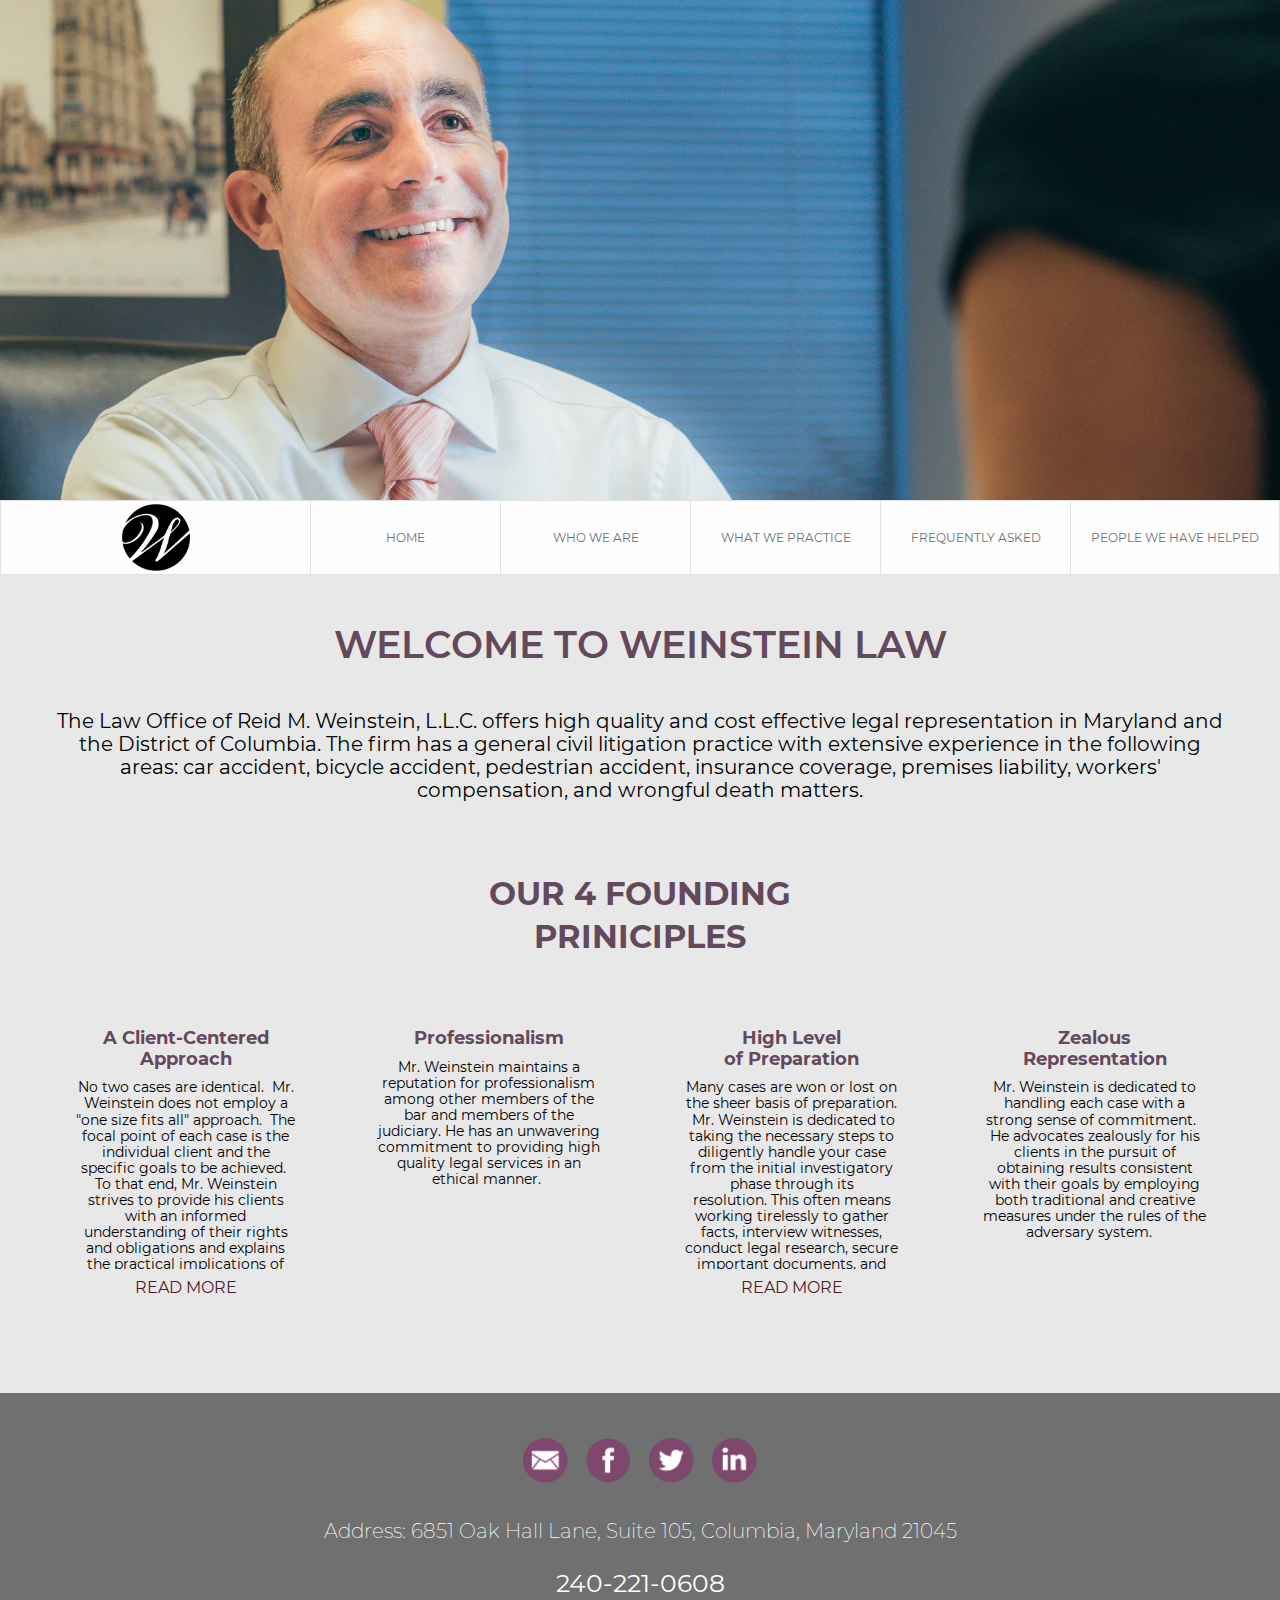
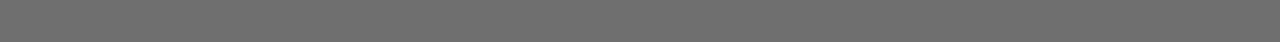
<file: index.html>
<!doctype html>
<html>
<head>
      <title>Law</title>
  <meta name="description" content="" />

  <meta http-equiv="Content-Type" content="text/html; charset=utf-8">
  <meta http-equiv="x-ua-compatible" content="ie=edge">
  <meta name="viewport" content="width=device-width, initial-scale=1">

  <meta property="og:locale" content="en_US" />
  <meta property="og:type" content="website">
  <meta property="og:site_name" content="Law" />
  <meta property="og:url" content="reidweinsteinlaw.com">
  <meta property="og:title" content="reidweinsteinlaw.com">
  <meta property="og:image" content="reidweinsteinlaw.com/assets/img/BW-reid.jpg">
          

  <meta name="twitter:card" content="summary_large_image" />
  <meta name="twitter:description" content="" />
  <meta name="twitter:title" content="" />
  <meta name="twitter:site" content="" />
  <meta name="twitter:image" content="" />
  <meta name="twitter:creator" content="" />

  <!--&lt;!&ndash; Touch Icons - iOS and Android 2.1+ 180x180 pixels in size. &ndash;&gt;-->
  <!--<link rel="apple-touch-icon" href="../assets/img/icons/apple-touch-icon.png">-->

  <!--&lt;!&ndash; Firefox, Chrome, Safari, IE 11+ and Opera. 196x196 pixels in size. &ndash;&gt;-->
  <!--<link rel="icon" href="../assets/img/icons/favicon.ico">-->

<link href="css/common.4ff7971a.css" rel="stylesheet"></head>
<body>
    <section class="hero">
    <div class="Wallop Wallop--slide">
        <div id="carousel-target">

        </div>
    </div>
</section>
    <section class="navigation">
        <div class="mobile-nav">
            <div class="logo-wrapper">
                <a href="/">
                    <figure class="mobile-logo"></figure>
                </a>
            </div>
            <div class="hamburger-wrapper">
                <span id="hamburger" class="hamburger">
                    <figure><svg viewBox="5511 -74 33 18"><defs><style>.hamburger_svg__cls-1{fill:#5b5b8d}</style></defs><g id="hamburger_svg__Hamburger_Menue" data-name="Hamburger Menue" transform="translate(5185 -85)"><rect id="hamburger_svg__Rectangle_26" data-name="Rectangle 26" class="hamburger_svg__cls-1" width="33" height="4" rx="2" transform="translate(326 11)"/><rect id="hamburger_svg__Rectangle_27" data-name="Rectangle 27" class="hamburger_svg__cls-1" width="33" height="4" rx="2" transform="translate(326 18)"/><rect id="hamburger_svg__Rectangle_28" data-name="Rectangle 28" class="hamburger_svg__cls-1" width="33" height="4" rx="2" transform="translate(326 25)"/></g></svg></figure>
                </span>
                    <figure id="close-x" class="close-x"><svg viewBox="6586.418 8 26.163 26.163"><defs><style>.close-btn_svg__cls-1{fill:#5b5b8d}</style></defs><g id="close-btn_svg__X" transform="translate(6257)"><rect id="close-btn_svg__Rectangle_27" data-name="Rectangle 27" class="close-btn_svg__cls-1" width="33" height="4" rx="2" transform="rotate(45 156.467 405.058)"/><rect id="close-btn_svg__Rectangle_28" data-name="Rectangle 28" class="close-btn_svg__cls-1" width="33" height="4" rx="2" transform="rotate(-45 202.534 -381.976)"/></g></svg></figure>
            </div>
        </div>
        <nav id="nav">
            <a id="backNav" class="logo" href="/"><figure class="large"></figure><figure class="medium"></figure></a>
            <a href="/">Home</a>
            <a href="biographies.html" target="_blank">Who We Are</a>
            <a href="what-we-practice.html">What We Practice</a>
            <a href="FAQ.html">Frequently Asked</a>
            <a href="client-success.html">People We Have Helped</a>

            
        </nav>
    </section>
     
    <main>
        
        <section id="ProductBenefits" class="downloads">

    <h1>
            Welcome to Weinstein Law    
    </h1>
    <p class="open-text">
            ​The Law Office of Reid M. Weinstein, L.L.C. offers high quality and cost effective legal representation in Maryland
             and the District of Columbia. The firm has a general civil litigation practice with extensive experience in the 
             following areas: car accident, bicycle accident, pedestrian accident, 
            insurance coverage, premises liability, workers' compensation, and wrongful death matters.
    </p>


    <div class="title">
            <h3>Our 4 Founding Priniciples</h3>
    </div>
    <div>
        <!-- <div class="download-img d-1">
        </div> -->
        <p class="title">A Client-Centered <br> Approach
        </p>
        <p class="title-bold" id="approach">
            No two cases are identical.  Mr. Weinstein does not employ a "one size fits all" approach.  The focal point of each case is the individual client and the specific goals to be achieved.  To that end, Mr. Weinstein strives to provide his clients with an informed understanding of their rights and obligations and explains the practical implications of each.  Clients are also apprised of case developments in a timely fashion in order to facilitate the decision-making process. Mr. Weinstein offers every prospective client a free initial consultation on the telephone, at the Columbia office, or at another convenient location. Satellite office space throughout the region is available so clients do not have to travel great distances to meet with their attorney.  
            Mr. Weinstein prides himself on fostering a personal touch.  Unlike some larger firms where a client's primary contact point is a case manager or paralegal, Mr. Weinstein's clients have regular and direct communication with him throughout all phases of their case.  
            
        </p>
        <a id="openApproach">
            READ MORE
        </a>
    </div>
    
    <div>
        <!-- <div class="download-img d-3">
        </div> -->
        <p class="title">Professionalism</p>
        <p class="title-bold">
            Mr. Weinstein maintains a reputation for professionalism among other members of the bar and members of the judiciary. He has an unwavering commitment to providing high quality legal services in an ethical manner.             
        </p>
    </div>
   
  
    <div>
        <!-- <div class="download-img d-4">
        </div> -->
        <p class="title">High Level <br> of Preparation</p>
        <p class="title-bold" id="zealous">
            Many cases are won or lost on the sheer basis of preparation.  Mr. Weinstein is dedicated to taking the necessary steps to diligently handle your case from the initial investigatory phase through its resolution. This often means working tirelessly to gather facts, interview witnesses, conduct legal research, secure important documents, and ultimately, synthesize all of these elements into the strongest case possible for presentation to a judge, jury, mediator, or other decision maker. 
            
        </p>
        <a id="openZealous">
            READ MORE
        </a>
    </div>
    <div>
        <!-- <div class="download-img d-2">
        </div> -->
        <p class="title">Zealous <br> Representation</p>
        <p class="title-bold">
            Mr. Weinstein is dedicated to handling each case with a strong sense of commitment.  
            He advocates zealously for his clients in the pursuit of obtaining results consistent with their goals by employing both traditional and creative measures under the rules of the adversary system.   
        </p>
    </div>
</section>
        <footer>
    <div>
        <div>
            <a href="mailto:rweinstein@reidweinsteinlaw.com" target="_blank" title="Share by Email"><img src="[data-uri]" alt="Email"></a>
            <a href="https://www.facebook.com/rmwlaw/" target="_blank" title="Share on Facebook"><img src="[data-uri]" alt="Facebook"></a>
            <a href="https://twitter.com/reidweinstein" target="_blank" title="Tweet on Twitter"><img src="[data-uri]" alt="Twitter"></a>
            <a href="https://www.linkedin.com/in/reid-weinstein-54483886/" target="_blank" title="Share on LinkedIn"><img src="[data-uri]" alt="LinkedIn"></a>
            
        </div>
        

        
    </div>
    <div>
        <p>Address:  6851 Oak Hall Lane, 
            
            Suite 105,
            
            Columbia, Maryland 21045
        </p>
        <a href="tel:+1-240-221-0608" target="_blank">
            ​240-221-0608
        </a>
    </div>
  
</footer>
    </main>
    
<script type="text/javascript" src="js/runtime.8159d16e.js"></script><script type="text/javascript" src="js/vendor.247129d8.js"></script><script type="text/javascript" src="js/common.4ff7971a.js"></script><script type="text/javascript" src="js/index.699eb7da.js"></script></body>
</html>
</file>
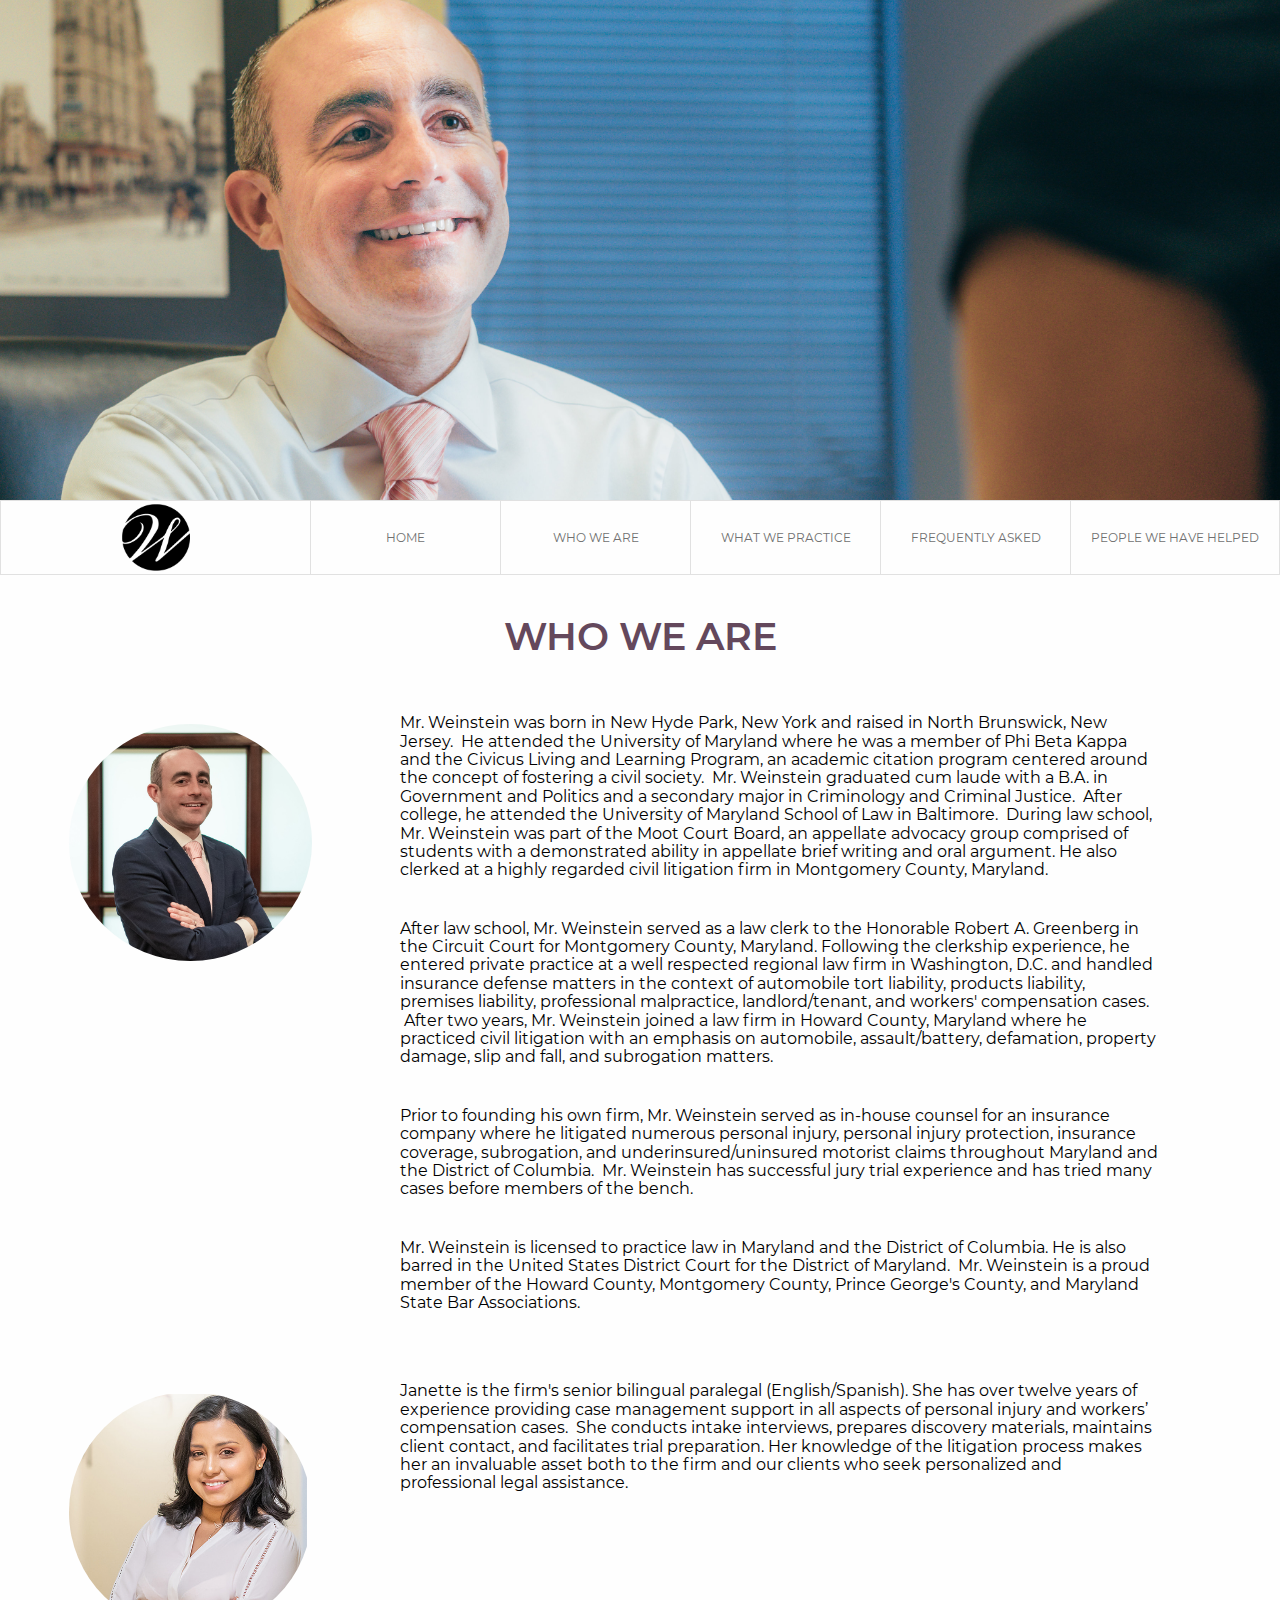
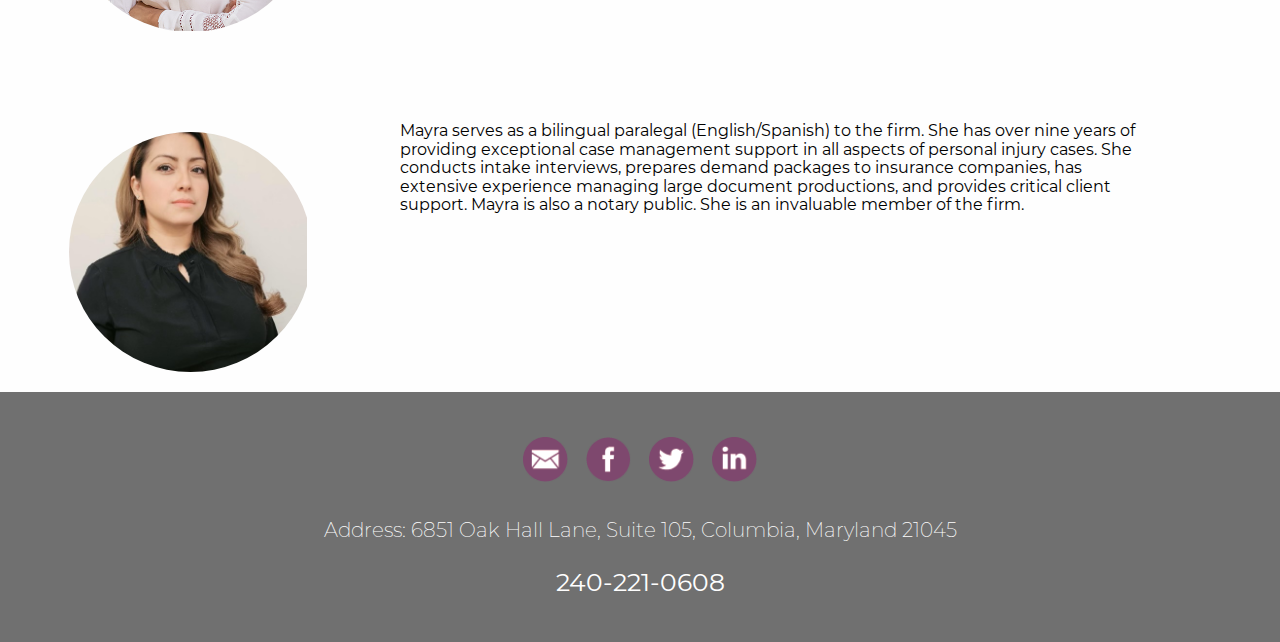
<file: biographies.html>
<!doctype html>
<html>
<head>
      <title>Law</title>
  <meta name="description" content="" />

  <meta http-equiv="Content-Type" content="text/html; charset=utf-8">
  <meta http-equiv="x-ua-compatible" content="ie=edge">
  <meta name="viewport" content="width=device-width, initial-scale=1">

  <meta property="og:locale" content="en_US" />
  <meta property="og:type" content="website">
  <meta property="og:site_name" content="Law" />
  <meta property="og:url" content="reidweinsteinlaw.com">
  <meta property="og:title" content="reidweinsteinlaw.com">
  <meta property="og:image" content="reidweinsteinlaw.com/assets/img/BW-reid.jpg">
          

  <meta name="twitter:card" content="summary_large_image" />
  <meta name="twitter:description" content="" />
  <meta name="twitter:title" content="" />
  <meta name="twitter:site" content="" />
  <meta name="twitter:image" content="" />
  <meta name="twitter:creator" content="" />

  <!--&lt;!&ndash; Touch Icons - iOS and Android 2.1+ 180x180 pixels in size. &ndash;&gt;-->
  <!--<link rel="apple-touch-icon" href="../assets/img/icons/apple-touch-icon.png">-->

  <!--&lt;!&ndash; Firefox, Chrome, Safari, IE 11+ and Opera. 196x196 pixels in size. &ndash;&gt;-->
  <!--<link rel="icon" href="../assets/img/icons/favicon.ico">-->

<link href="css/common.4ff7971a.css" rel="stylesheet"></head>
<body>
    <section class="hero">
    <div class="Wallop Wallop--slide">
        <div id="carousel-target">

        </div>
    </div>
</section>
    <section class="navigation">
        <div class="mobile-nav">
            <div class="logo-wrapper">
                <a href="/">
                    <figure class="mobile-logo"></figure>
                </a>
            </div>
            <div class="hamburger-wrapper">
                <span id="hamburger" class="hamburger">
                    <figure><svg viewBox="5511 -74 33 18"><defs><style>.hamburger_svg__cls-1{fill:#5b5b8d}</style></defs><g id="hamburger_svg__Hamburger_Menue" data-name="Hamburger Menue" transform="translate(5185 -85)"><rect id="hamburger_svg__Rectangle_26" data-name="Rectangle 26" class="hamburger_svg__cls-1" width="33" height="4" rx="2" transform="translate(326 11)"/><rect id="hamburger_svg__Rectangle_27" data-name="Rectangle 27" class="hamburger_svg__cls-1" width="33" height="4" rx="2" transform="translate(326 18)"/><rect id="hamburger_svg__Rectangle_28" data-name="Rectangle 28" class="hamburger_svg__cls-1" width="33" height="4" rx="2" transform="translate(326 25)"/></g></svg></figure>
                </span>
                    <figure id="close-x" class="close-x"><svg viewBox="6586.418 8 26.163 26.163"><defs><style>.close-btn_svg__cls-1{fill:#5b5b8d}</style></defs><g id="close-btn_svg__X" transform="translate(6257)"><rect id="close-btn_svg__Rectangle_27" data-name="Rectangle 27" class="close-btn_svg__cls-1" width="33" height="4" rx="2" transform="rotate(45 156.467 405.058)"/><rect id="close-btn_svg__Rectangle_28" data-name="Rectangle 28" class="close-btn_svg__cls-1" width="33" height="4" rx="2" transform="rotate(-45 202.534 -381.976)"/></g></svg></figure>
            </div>
        </div>
        <nav id="nav">
            <a id="backNav" class="logo" href="/"><figure class="large"></figure><figure class="medium"></figure></a>
            <a href="/">Home</a>
            <a href="biographies.html" target="_blank">Who We Are</a>
            <a href="what-we-practice.html">What We Practice</a>
            <a href="FAQ.html">Frequently Asked</a>
            <a href="client-success.html">People We Have Helped</a>

            
        </nav>
    </section>
     
    <main>
        
        <section class="bios">
    <h1>
        WHO WE ARE
    </h1>

    <div>

        <figure class="reid">
            
        </figure>
       <div class="bio-p">
            <p>
                    Mr. Weinstein was born in New Hyde Park, New York and raised in North Brunswick, New Jersey.  He attended the University of Maryland where he was a member of Phi Beta Kappa and the Civicus Living and Learning Program, an academic citation program centered around the concept of fostering a civil society.  Mr. Weinstein graduated cum laude with a B.A. in Government and Politics and a secondary major in Criminology and Criminal Justice.  After college, he attended the University of Maryland School of Law in Baltimore.  During law school, Mr. Weinstein was part of the Moot Court Board, an appellate advocacy group comprised of students with a demonstrated ability in appellate brief writing and oral argument. He also clerked at a highly regarded civil litigation firm in Montgomery County, Maryland.  
           </p>
           <p>
               After law school, Mr. Weinstein served as a law clerk to the Honorable Robert A. Greenberg in the Circuit Court for Montgomery County, Maryland. Following the clerkship experience, he entered private practice at a well respected regional law firm in Washington, D.C. and handled insurance defense matters in the context of automobile tort liability, products liability, premises liability, professional malpractice, landlord/tenant, and workers' compensation cases.  After two years, Mr. Weinstein joined a law firm in Howard County, Maryland where he practiced civil litigation with an emphasis on automobile, assault/battery, defamation, property damage, slip and fall, and subrogation matters.
           </p>
           <p>
               Prior to founding his own firm, Mr. Weinstein served as in-house counsel for an insurance company where he litigated numerous personal injury, personal injury protection, insurance coverage, subrogation, and underinsured/uninsured motorist claims throughout Maryland and the District of Columbia.  Mr. Weinstein has successful jury trial experience and has tried many cases before members of the bench.   
           </p>
           <p>
               Mr. Weinstein is licensed to practice law in Maryland and the District of Columbia. He is also barred in the United States District Court for the District of Maryland.  Mr. Weinstein is a proud member of the Howard County, Montgomery County, Prince George's County, and Maryland State Bar Associations. 
           </p>
       </div>
    </div>

    <div>
            
        <figure class="gomez">
            
        </figure>
      <div class="bio-p">
            <p>
                   Janette is the firm's senior bilingual paralegal (English/Spanish). She has over twelve years of experience providing case management support in all aspects of personal injury and workers’ compensation cases.  She conducts intake interviews, prepares discovery materials, maintains client contact, and facilitates trial preparation. Her knowledge of the litigation process makes her an invaluable asset both to the firm and our clients who seek personalized and professional legal assistance.                      
            </p>             
       </div>
    </div>

<div>
            
        <figure class="mayra"></figure>      
       <div class="bio-p">
            <p>
                   Mayra serves as a bilingual paralegal (English/Spanish) to the firm.  She has over nine years of providing exceptional case management support in all aspects of personal injury cases.  She conducts intake interviews, prepares demand packages to insurance companies, has extensive experience managing large document productions, and provides critical client support.  Mayra is also a notary public. She is an invaluable member of the firm.                   
            </p>
       </div>
    </div>

</section>
        <footer>              
    <div>
        <div>
            <a href="mailto:rweinstein@reidweinsteinlaw.com" target="_blank" title="Share by Email"><img src="[data-uri]" alt="Email"></a>
            <a href="https://www.facebook.com/rmwlaw/" target="_blank" title="Share on Facebook"><img src="[data-uri]" alt="Facebook"></a>
            <a href="https://twitter.com/reidweinstein" target="_blank" title="Tweet on Twitter"><img src="[data-uri]" alt="Twitter"></a>
            <a href="https://www.linkedin.com/in/reid-weinstein-54483886/" target="_blank" title="Share on LinkedIn"><img src="[data-uri]" alt="LinkedIn"></a>
            
        </div>
        

        
    </div>
    <div>
        <p>Address:  6851 Oak Hall Lane, 
            
            Suite 105,
            
            Columbia, Maryland 21045
        </p>
        <a href="tel:+1-240-221-0608" target="_blank">
            ​240-221-0608
        </a>
    </div>
  
</footer>
    </main>
    
<script type="text/javascript" src="js/runtime.8159d16e.js"></script><script type="text/javascript" src="js/vendor.247129d8.js"></script><script type="text/javascript" src="js/common.4ff7971a.js"></script><script type="text/javascript" src="js/biographies.859f80ce.js"></script></body>
</html>
</file>
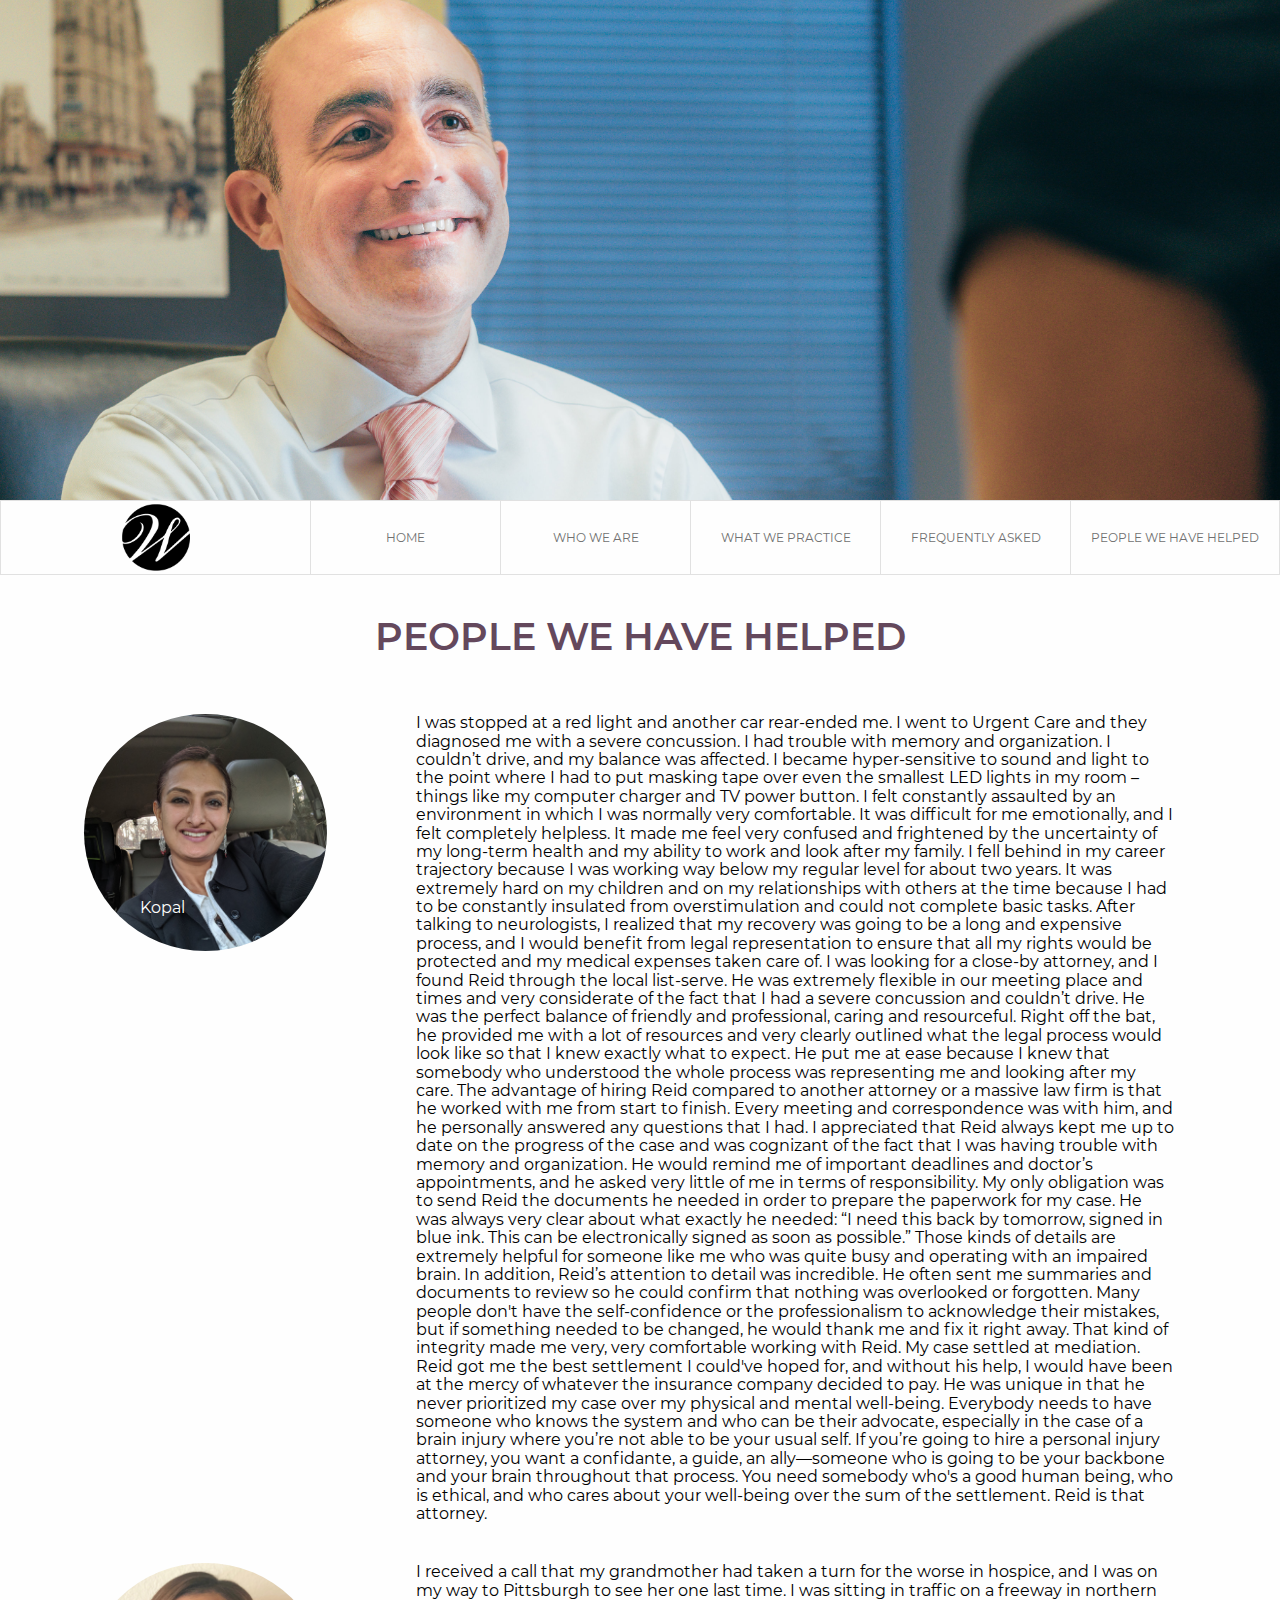
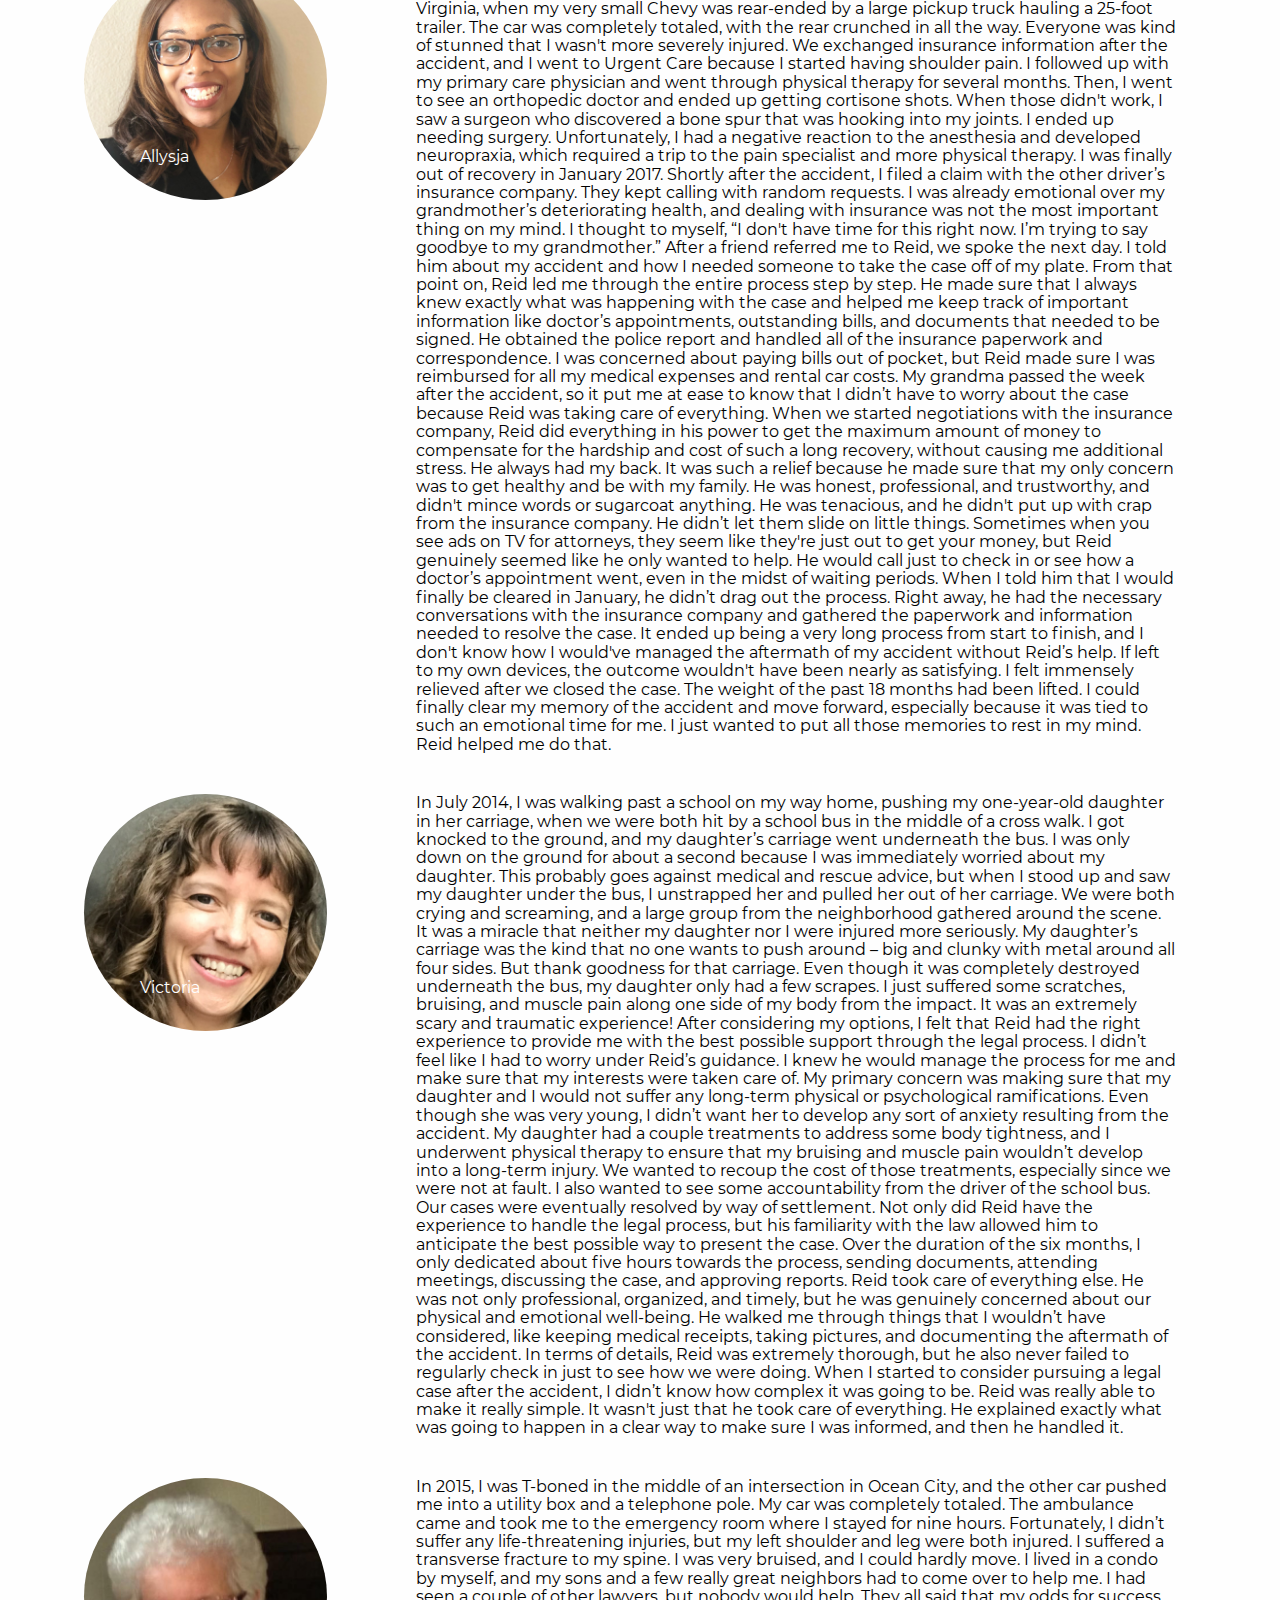
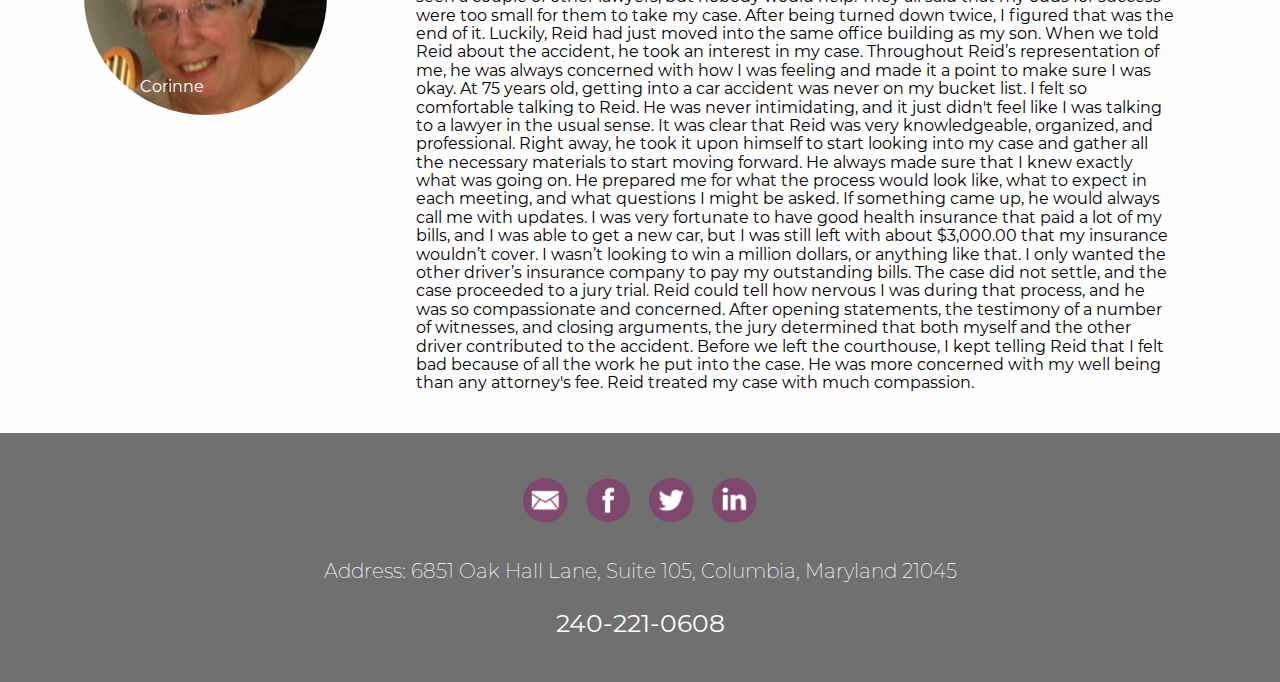
<file: client-success.html>
<!doctype html>
<html>
<head>
      <title>Law</title>
  <meta name="description" content="" />

  <meta http-equiv="Content-Type" content="text/html; charset=utf-8">
  <meta http-equiv="x-ua-compatible" content="ie=edge">
  <meta name="viewport" content="width=device-width, initial-scale=1">

  <meta property="og:locale" content="en_US" />
  <meta property="og:type" content="website">
  <meta property="og:site_name" content="Law" />
  <meta property="og:url" content="reidweinsteinlaw.com">
  <meta property="og:title" content="reidweinsteinlaw.com">
  <meta property="og:image" content="reidweinsteinlaw.com/assets/img/BW-reid.jpg">
          

  <meta name="twitter:card" content="summary_large_image" />
  <meta name="twitter:description" content="" />
  <meta name="twitter:title" content="" />
  <meta name="twitter:site" content="" />
  <meta name="twitter:image" content="" />
  <meta name="twitter:creator" content="" />

  <!--&lt;!&ndash; Touch Icons - iOS and Android 2.1+ 180x180 pixels in size. &ndash;&gt;-->
  <!--<link rel="apple-touch-icon" href="../assets/img/icons/apple-touch-icon.png">-->

  <!--&lt;!&ndash; Firefox, Chrome, Safari, IE 11+ and Opera. 196x196 pixels in size. &ndash;&gt;-->
  <!--<link rel="icon" href="../assets/img/icons/favicon.ico">-->

<link href="css/common.4ff7971a.css" rel="stylesheet"></head>
<body>
    <section class="hero">
    <div class="Wallop Wallop--slide">
        <div id="carousel-target">

        </div>
    </div>
</section>
    <section class="navigation">
        <div class="mobile-nav">
            <div class="logo-wrapper">
                <a href="/">
                    <figure class="mobile-logo"></figure>
                </a>
            </div>
            <div class="hamburger-wrapper">
                <span id="hamburger" class="hamburger">
                    <figure><svg viewBox="5511 -74 33 18"><defs><style>.hamburger_svg__cls-1{fill:#5b5b8d}</style></defs><g id="hamburger_svg__Hamburger_Menue" data-name="Hamburger Menue" transform="translate(5185 -85)"><rect id="hamburger_svg__Rectangle_26" data-name="Rectangle 26" class="hamburger_svg__cls-1" width="33" height="4" rx="2" transform="translate(326 11)"/><rect id="hamburger_svg__Rectangle_27" data-name="Rectangle 27" class="hamburger_svg__cls-1" width="33" height="4" rx="2" transform="translate(326 18)"/><rect id="hamburger_svg__Rectangle_28" data-name="Rectangle 28" class="hamburger_svg__cls-1" width="33" height="4" rx="2" transform="translate(326 25)"/></g></svg></figure>
                </span>
                    <figure id="close-x" class="close-x"><svg viewBox="6586.418 8 26.163 26.163"><defs><style>.close-btn_svg__cls-1{fill:#5b5b8d}</style></defs><g id="close-btn_svg__X" transform="translate(6257)"><rect id="close-btn_svg__Rectangle_27" data-name="Rectangle 27" class="close-btn_svg__cls-1" width="33" height="4" rx="2" transform="rotate(45 156.467 405.058)"/><rect id="close-btn_svg__Rectangle_28" data-name="Rectangle 28" class="close-btn_svg__cls-1" width="33" height="4" rx="2" transform="rotate(-45 202.534 -381.976)"/></g></svg></figure>
            </div>
        </div>
        <nav id="nav">
            <a id="backNav" class="logo" href="/"><figure class="large"></figure><figure class="medium"></figure></a>
            <a href="/">Home</a>
            <a href="biographies.html" target="_blank">Who We Are</a>
            <a href="what-we-practice.html">What We Practice</a>
            <a href="FAQ.html">Frequently Asked</a>
            <a href="client-success.html">People We Have Helped</a>

            
        </nav>
    </section>
     
    <main>
        <section class="bios">
        <h1>
            PEOPLE WE HAVE HELPED
        </h1>
    
        <!-- <div>
    
            <figure class="reid">
                <p>
                        ATIF MAZHAR
                        
                </p>
            </figure>
            <p>
                    I was working as a special police officer when I injured my neck, back, and hand.  I was going back and forth to the doctors, the physical therapists, and the chiropractor, and getting multiple injections in my back and neck. I missed a lot of work because I could no longer perform the demanding physical activity that my job required, such as carrying heavy guns for extended periods of time. Eventually, I could not continue with that type of work and had to start from scratch in an entirely different field—cyber security. 
                    Meanwhile, it became hard to do things for myself that I normally wouldn’t even think about. I had to hire someone to help with even the simplest tasks.  On top of that, my insurance company was not taking my injuries very seriously. They were very stingy when it came to covering my medical costs, so I was left with a lot of unpaid bills. 
                I previously worked with two different workers’ compensation lawyers, and the case kept dragging on and on. Then I was referred to Reid. He gave me peace of mind because he was very professional, positive, and believed that I had a strong case.
                    Reid studied my extensive case file, and we discussed the best way to move forward. Because I was not versed in the legal process and all of the technical terms, he walked me through everything I needed to know and eased a lot of my concerns.  The guidance he provided me was extremely helpful, and his ideas put me on the right track. After I started working with Reid, I felt reassured that my medical care expenses would be taken care of.  
                    It was a very lengthy process from start to finish, but I was really pleased when I started working with Reid.  We ultimately came to a satisfying resolution in court. 
                Reid was all-around a great guy to work with. He was professional, hard-working, and very down-to-earth.  It’s really clear that he loves his job and is committed to doing things the right way. He genuinely wants to help people to the best of his ability. I would suggest Reid to anyone, and they would be very happy if they chose him. 
                
            </p>
        </div> -->
        <div>
            
        <figure class="kopal">
            <p>
                    Kopal  
                    
            </p>
        </figure>
        <p>
                I was stopped at a red light and another car rear-ended me. I went to Urgent Care and they diagnosed me with a severe concussion. I had trouble with memory and organization. I couldn’t drive, and my balance was affected. I became hyper-sensitive to sound and light to the point where I had to put masking tape over even the smallest LED lights in my room – things like my computer charger and TV power button. I felt constantly assaulted by an environment in which I was normally very comfortable. 
                It was difficult for me emotionally, and I felt completely helpless. It made me feel very confused and frightened by the uncertainty of my long-term health and my ability to work and look after my family. I fell behind in my career trajectory because I was working way below my regular level for about two years. It was extremely hard on my children and on my relationships with others at the time because I had to be constantly insulated from overstimulation and could not complete basic tasks.
                After talking to neurologists, I realized that my recovery was going to be a long and expensive process, and I would benefit from legal representation to ensure that all my rights would be protected and my medical expenses taken care of. I was looking for a close-by attorney, and I found Reid through the local list-serve. He was extremely flexible in our meeting place and times and very considerate of the fact that I had a severe concussion and couldn’t drive. He was the perfect balance of friendly and professional, caring and resourceful. Right off the bat, he provided me with a lot of resources and very clearly outlined what the legal process would look like so that I knew exactly what to expect. He put me at ease because I knew that somebody who understood the whole process was representing me and looking after my care.
                    The advantage of hiring Reid compared to another attorney or a massive law firm is that he worked with me from start to finish. Every meeting and correspondence was with him, and he personally answered any questions that I had.  I appreciated that Reid always kept me up to date on the progress of the case and was cognizant of the fact that I was having trouble with memory and organization. He would remind me of important deadlines and doctor’s appointments, and he asked very little of me in terms of responsibility. My only obligation was to send Reid the documents he needed in order to prepare the paperwork for my case. He was always very clear about what exactly he needed: “I need this back by tomorrow, signed in blue ink. This can be electronically signed as soon as possible.” Those kinds of details are extremely helpful for someone like me who was quite busy and operating with an impaired brain. 
                In addition, Reid’s attention to detail was incredible. He often sent me summaries and documents to review so he could confirm that nothing was overlooked or forgotten. Many people don't have the self-confidence or the professionalism to acknowledge their mistakes, but if something needed to be changed, he would thank me and fix it right away. That kind of integrity made me very, very comfortable working with Reid.
                My case settled at mediation. Reid got me the best settlement I could've hoped for, and without his help, I would have been at the mercy of whatever the insurance company decided to pay. He was unique in that he never prioritized my case over my physical and mental well-being. 
                Everybody needs to have someone who knows the system and who can be their advocate, especially in the case of a brain injury where you’re not able to be your usual self. If you’re going to hire a personal injury attorney, you want a confidante, a guide, an ally—someone who is going to be your backbone and your brain throughout that process. You need somebody who's a good human being, who is ethical, and who cares about your well-being over the sum of the settlement. Reid is that attorney. 
                
        </p>
    </div>
    
        <div>
                
            <figure class="allysia">
                <p>
                        Allysja                        
                </p>
            </figure>
            <p>
                    I received a call that my grandmother had taken a turn for the worse in hospice, and I was on my way to Pittsburgh to see her one last time. I was sitting in traffic on a freeway in northern Virginia, when my very small Chevy was rear-ended by a large pickup truck hauling a 25-foot trailer. The car was completely totaled, with the rear crunched in all the way. Everyone was kind of stunned that I wasn't more severely injured. We exchanged insurance information after the accident, and I went to Urgent Care because I started having shoulder pain. 
                    I followed up with my primary care physician and went through physical therapy for several months.  Then, I went to see an orthopedic doctor and ended up getting cortisone shots. When those didn't work, I saw a surgeon who discovered a bone spur that was hooking into my joints. I ended up needing surgery.  Unfortunately, I had a negative reaction to the anesthesia and developed neuropraxia, which required a trip to the pain specialist and more physical therapy. I was finally out of recovery in January 2017.
                    Shortly after the accident, I filed a claim with the other driver’s insurance company. They kept calling with random requests. I was already emotional over my grandmother’s deteriorating health, and dealing with insurance was not the most important thing on my mind. I thought to myself, “I don't have time for this right now. I’m trying to say goodbye to my grandmother.” After a friend referred me to Reid, we spoke the next day. I told him about my accident and how I needed someone to take the case off of my plate.
                    From that point on, Reid led me through the entire process step by step. He made sure that I always knew exactly what was happening with the case and helped me keep track of important information like doctor’s appointments, outstanding bills, and documents that needed to be signed. He obtained the police report and handled all of the insurance paperwork and correspondence. I was concerned about paying bills out of pocket, but Reid made sure I was reimbursed for all my medical expenses and rental car costs. My grandma passed the week after the accident, so it put me at ease to know that I didn’t have to worry about the case because Reid was taking care of everything.
                        When we started negotiations with the insurance company, Reid did everything in his power to get the maximum amount of money to compensate for the hardship and cost of such a long recovery, without causing me additional stress. He always had my back. It was such a relief because he made sure that my only concern was to get healthy and be with my family. 
                    He was honest, professional, and trustworthy, and didn't mince words or sugarcoat anything. He was tenacious, and he didn't put up with crap from the insurance company.  He didn’t let them slide on little things. Sometimes when you see ads on TV for attorneys, they seem like they're just out to get your money, but Reid genuinely seemed like he only wanted to help. He would call just to check in or see how a doctor’s appointment went, even in the midst of waiting periods. When I told him that I would finally be cleared in January, he didn’t drag out the process. Right away, he had the necessary conversations with the insurance company and gathered the paperwork and information needed to resolve the case. 
                    
                    It ended up being a very long process from start to finish, and I don't know how I would've managed the aftermath of my accident without Reid’s help. If left to my own devices, the outcome wouldn't have been nearly as satisfying. I felt immensely relieved after we closed the case.  The weight of the past 18 months had been lifted. I could finally clear my memory of the accident and move forward, especially because it was tied to such an emotional time for me. I just wanted to put all those memories to rest in my mind. Reid helped me do that. 
                    
            </p>
        </div>
        <div>
            
        <figure class="victoria">
            <p>
                    Victoria  
            </p>
        </figure>
        <p>
                In July 2014, I was walking past a school on my way home, pushing my one-year-old daughter in her carriage, when we were both hit by a school bus in the middle of a cross walk. I got knocked to the ground, and my daughter’s carriage went underneath the bus. I was only down on the ground for about a second because I was immediately worried about my daughter. This probably goes against medical and rescue advice, but when I stood up and saw my daughter under the bus, I unstrapped her and pulled her out of her carriage. We were both crying and screaming, and a large group from the neighborhood gathered around the scene. 
                It was a miracle that neither my daughter nor I were injured more seriously. My daughter’s carriage was the kind that no one wants to push around – big and clunky with metal around all four sides. But thank goodness for that carriage. Even though it was completely destroyed underneath the bus, my daughter only had a few scrapes.  I just suffered some scratches, bruising, and muscle pain along one side of my body from the impact. It was an extremely scary and traumatic experience!
                After considering my options, I felt that Reid had the right experience to provide me with the best possible support through the legal process. I didn’t feel like I had to worry under Reid’s guidance. I knew he would manage the process for me and make sure that my interests were taken care of. 
                My primary concern was making sure that my daughter and I would not suffer any long-term physical or psychological ramifications. Even though she was very young, I didn’t want her to develop any sort of anxiety resulting from the accident. My daughter had a couple treatments to address some body tightness, and I underwent physical therapy to ensure that my bruising and muscle pain wouldn’t develop into a long-term injury. We wanted to recoup the cost of those treatments, especially since we were not at fault. I also wanted to see some accountability from the driver of the school bus. 
                    Our cases were eventually resolved by way of settlement. Not only did Reid have the experience to handle the legal process, but his familiarity with the law allowed him to anticipate the best possible way to present the case. 
                    Over the duration of the six months, I only dedicated about five hours towards the process, sending documents, attending meetings, discussing the case, and approving reports. Reid took care of everything else. He was not only professional, organized, and timely, but he was genuinely concerned about our physical and emotional well-being. He walked me through things that I wouldn’t have considered, like keeping medical receipts, taking pictures, and documenting the aftermath of the accident. In terms of details, Reid was extremely thorough, but he also never failed to regularly check in just to see how we were doing. When I started to consider pursuing a legal case after the accident, I didn’t know how complex it was going to be. Reid was really able to make it really simple. It wasn't just that he took care of everything. He explained exactly what was going to happen in a clear way to make sure I was informed, and then he handled it.
                
        </p>
    </div>
        <div>
                
            <figure class="corrine">
                <p>
                        Corinne 
                        
                        
                </p>
            </figure>
            <p>
                    In 2015, I was T-boned in the middle of an intersection in Ocean City, and the other car pushed me into a utility box and a telephone pole. My car was completely totaled. The ambulance came and took me to the emergency room where I stayed for nine hours. Fortunately, I didn’t suffer any life-threatening injuries, but my left shoulder and leg were both injured.  I suffered a transverse fracture to my spine. I was very bruised, and I could hardly move. I lived in a condo by myself, and my sons and a few really great neighbors had to come over to help me.
                    I had seen a couple of other lawyers, but nobody would help. They all said that my odds for success were too small for them to take my case. After being turned down twice, I figured that was the end of it. Luckily, Reid had just moved into the same office building as my son. When we told Reid about the accident, he took an interest in my case. 
                    Throughout Reid’s representation of me, he was always concerned with how I was feeling and made it a point to make sure I was okay.  At 75 years old, getting into a car accident was never on my bucket list.  I felt so comfortable talking to Reid. He was never intimidating, and it just didn't feel like I was talking to a lawyer in the usual sense.
                    It was clear that Reid was very knowledgeable, organized, and professional. Right away, he took it upon himself to start looking into my case and gather all the necessary materials to start moving forward. He always made sure that I knew exactly what was going on.  He prepared me for what the process would look like, what to expect in each meeting, and what questions I might be asked. If something came up, he would always call me with updates. 
                    I was very fortunate to have good health insurance that paid a lot of my bills, and I was able to get a new car, but I was still left with about $3,000.00 that my insurance wouldn’t cover. I wasn’t looking to win a million dollars, or anything like that. I only wanted the other driver’s insurance company to pay my outstanding bills.
                    The case did not settle, and the case proceeded to a jury trial. Reid could tell how nervous I was during that process, and he was so compassionate and concerned. After opening statements, the testimony of a number of witnesses, and closing arguments, the jury determined that both myself and the other driver contributed to the accident. Before we left the courthouse, I kept telling Reid that I felt bad because of all the work he put into the case. He was more concerned with my well being than any attorney's fee.  Reid treated my case with much compassion.  
                    
            </p>
        </div>
    </section>
        <footer>
    <div>
        <div>
            <a href="mailto:rweinstein@reidweinsteinlaw.com" target="_blank" title="Share by Email"><img src="[data-uri]" alt="Email"></a>
            <a href="https://www.facebook.com/rmwlaw/" target="_blank" title="Share on Facebook"><img src="[data-uri]" alt="Facebook"></a>
            <a href="https://twitter.com/reidweinstein" target="_blank" title="Tweet on Twitter"><img src="[data-uri]" alt="Twitter"></a>
            <a href="https://www.linkedin.com/in/reid-weinstein-54483886/" target="_blank" title="Share on LinkedIn"><img src="[data-uri]" alt="LinkedIn"></a>
            
        </div>
        

        
    </div>
    <div>
        <p>Address:  6851 Oak Hall Lane, 
            
            Suite 105,
            
            Columbia, Maryland 21045
        </p>
        <a href="tel:+1-240-221-0608" target="_blank">
            ​240-221-0608
        </a>
    </div>
  
</footer>
    </main>
    
<script type="text/javascript" src="js/runtime.8159d16e.js"></script><script type="text/javascript" src="js/vendor.247129d8.js"></script><script type="text/javascript" src="js/common.4ff7971a.js"></script><script type="text/javascript" src="js/client-success.970b2242.js"></script></body>
</html>
</file>
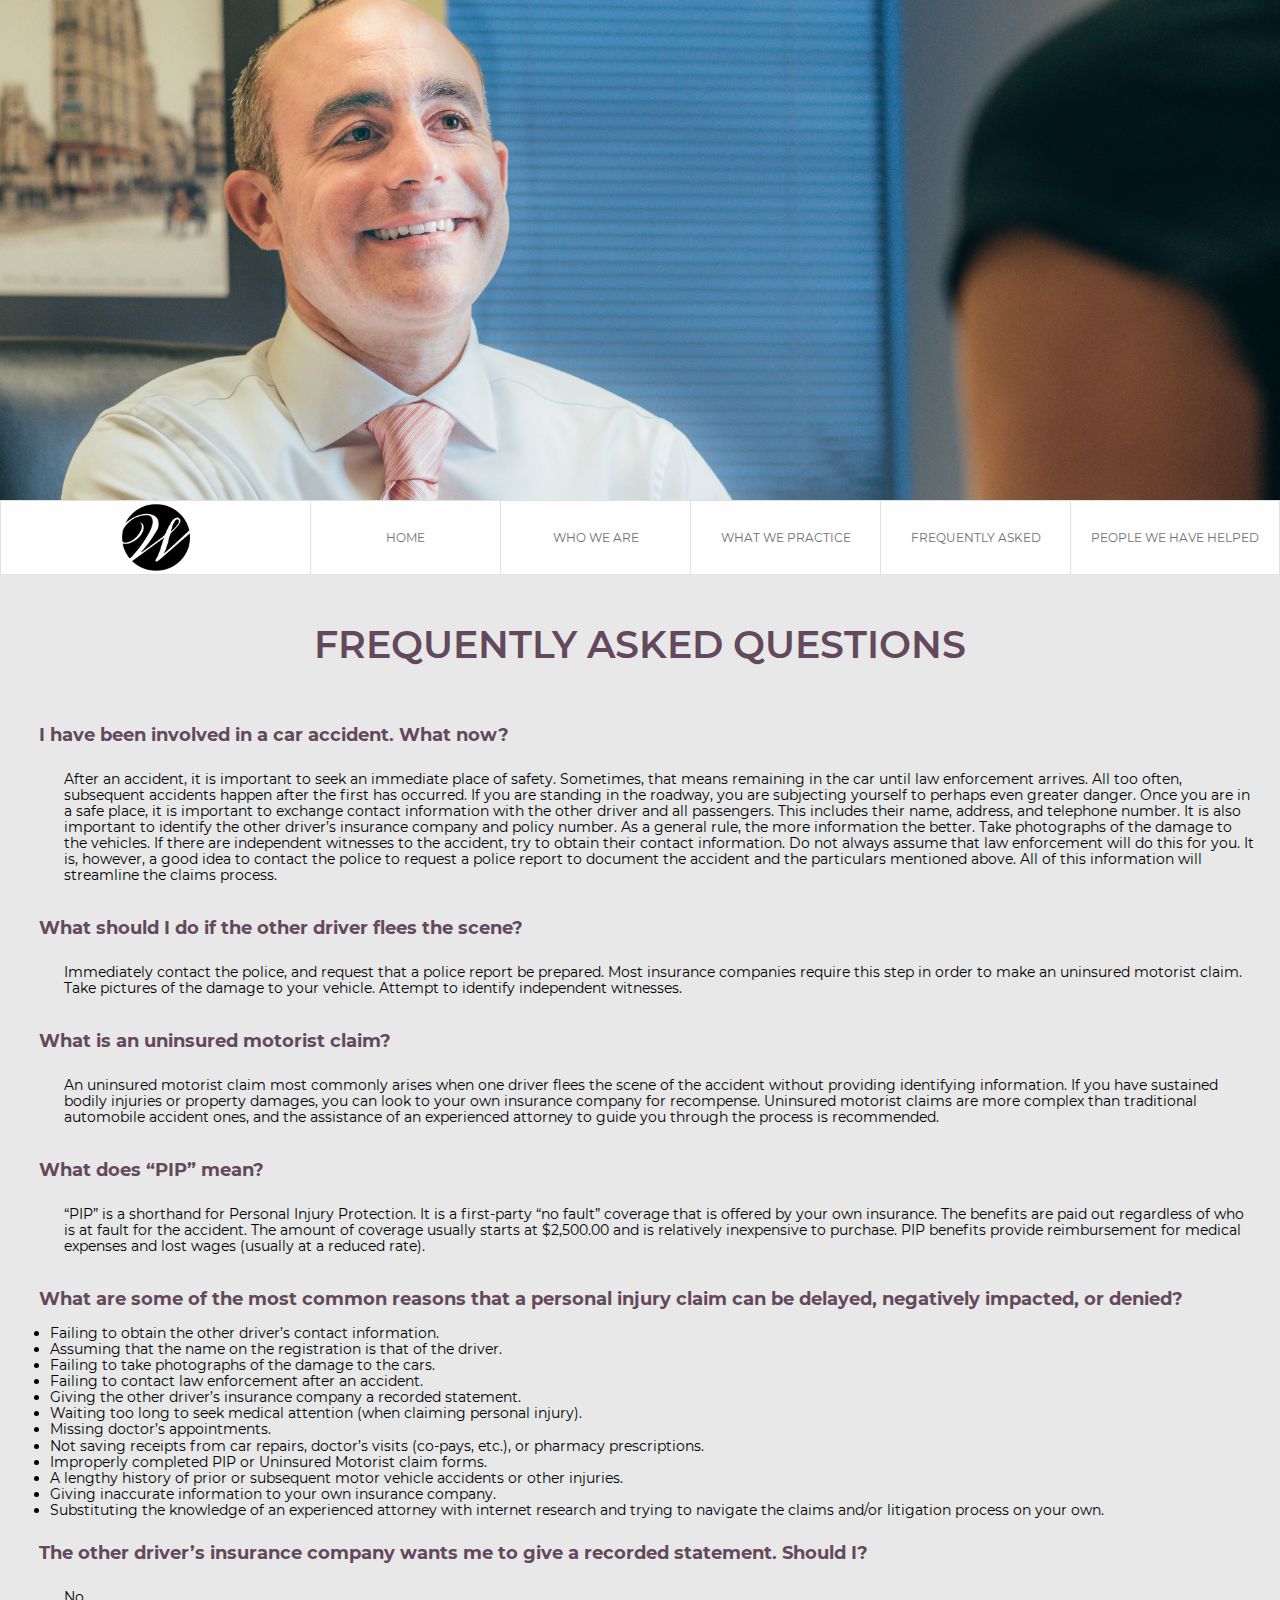
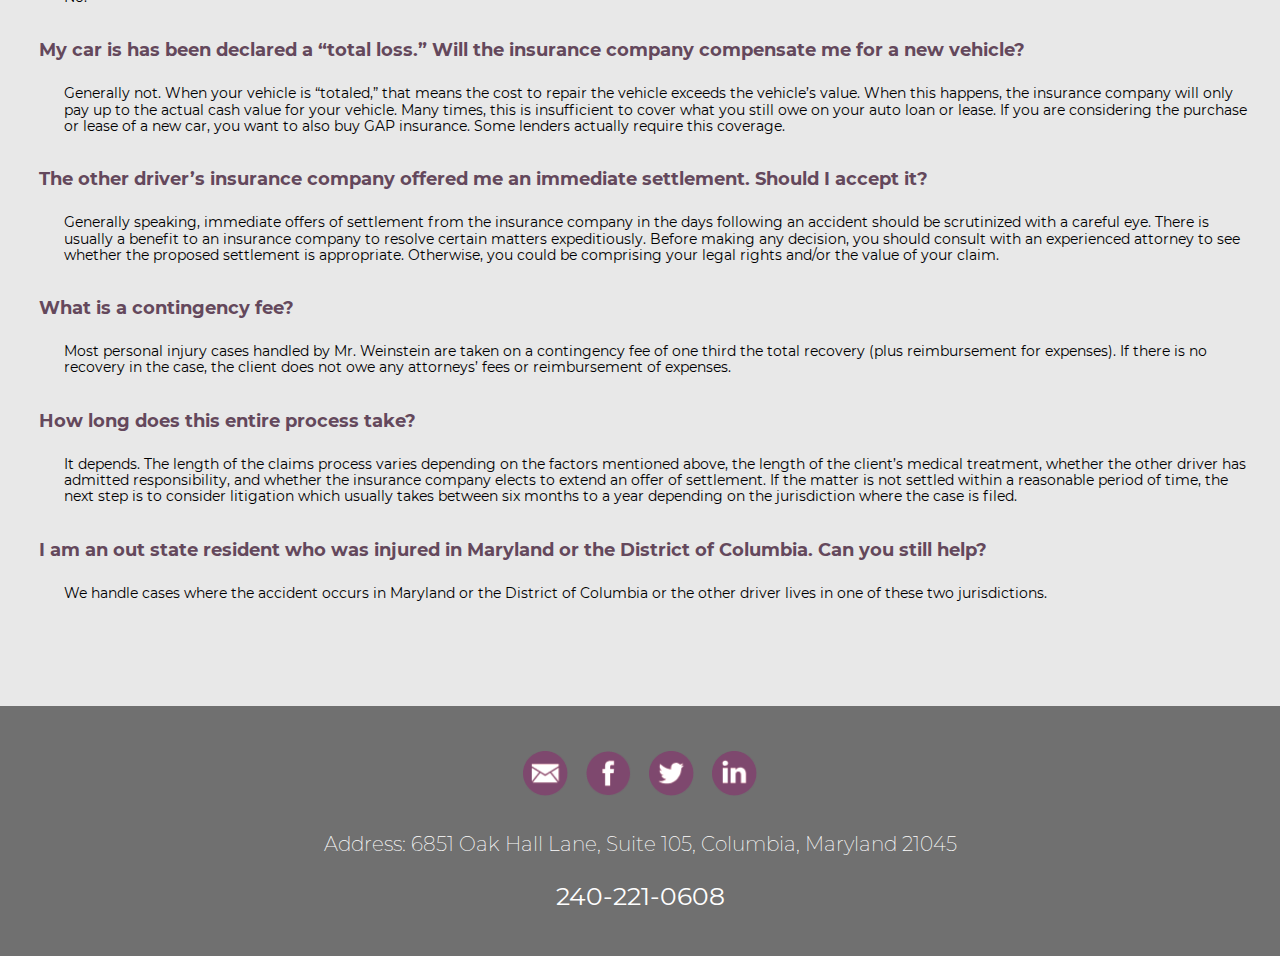
<file: FAQ.html>
<!doctype html>
<html>
<head>
      <title>Law</title>
  <meta name="description" content="" />

  <meta http-equiv="Content-Type" content="text/html; charset=utf-8">
  <meta http-equiv="x-ua-compatible" content="ie=edge">
  <meta name="viewport" content="width=device-width, initial-scale=1">

  <meta property="og:locale" content="en_US" />
  <meta property="og:type" content="website">
  <meta property="og:site_name" content="Law" />
  <meta property="og:url" content="reidweinsteinlaw.com">
  <meta property="og:title" content="reidweinsteinlaw.com">
  <meta property="og:image" content="reidweinsteinlaw.com/assets/img/BW-reid.jpg">
          

  <meta name="twitter:card" content="summary_large_image" />
  <meta name="twitter:description" content="" />
  <meta name="twitter:title" content="" />
  <meta name="twitter:site" content="" />
  <meta name="twitter:image" content="" />
  <meta name="twitter:creator" content="" />

  <!--&lt;!&ndash; Touch Icons - iOS and Android 2.1+ 180x180 pixels in size. &ndash;&gt;-->
  <!--<link rel="apple-touch-icon" href="../assets/img/icons/apple-touch-icon.png">-->

  <!--&lt;!&ndash; Firefox, Chrome, Safari, IE 11+ and Opera. 196x196 pixels in size. &ndash;&gt;-->
  <!--<link rel="icon" href="../assets/img/icons/favicon.ico">-->

<link href="css/common.4ff7971a.css" rel="stylesheet"></head>
<body>
    <section class="hero">
    <div class="Wallop Wallop--slide">
        <div id="carousel-target">

        </div>
    </div>
</section>
    <section class="navigation">
        <div class="mobile-nav">
            <div class="logo-wrapper">
                <a href="/">
                    <figure class="mobile-logo"></figure>
                </a>
            </div>
            <div class="hamburger-wrapper">
                <span id="hamburger" class="hamburger">
                    <figure><svg viewBox="5511 -74 33 18"><defs><style>.hamburger_svg__cls-1{fill:#5b5b8d}</style></defs><g id="hamburger_svg__Hamburger_Menue" data-name="Hamburger Menue" transform="translate(5185 -85)"><rect id="hamburger_svg__Rectangle_26" data-name="Rectangle 26" class="hamburger_svg__cls-1" width="33" height="4" rx="2" transform="translate(326 11)"/><rect id="hamburger_svg__Rectangle_27" data-name="Rectangle 27" class="hamburger_svg__cls-1" width="33" height="4" rx="2" transform="translate(326 18)"/><rect id="hamburger_svg__Rectangle_28" data-name="Rectangle 28" class="hamburger_svg__cls-1" width="33" height="4" rx="2" transform="translate(326 25)"/></g></svg></figure>
                </span>
                    <figure id="close-x" class="close-x"><svg viewBox="6586.418 8 26.163 26.163"><defs><style>.close-btn_svg__cls-1{fill:#5b5b8d}</style></defs><g id="close-btn_svg__X" transform="translate(6257)"><rect id="close-btn_svg__Rectangle_27" data-name="Rectangle 27" class="close-btn_svg__cls-1" width="33" height="4" rx="2" transform="rotate(45 156.467 405.058)"/><rect id="close-btn_svg__Rectangle_28" data-name="Rectangle 28" class="close-btn_svg__cls-1" width="33" height="4" rx="2" transform="rotate(-45 202.534 -381.976)"/></g></svg></figure>
            </div>
        </div>
        <nav id="nav">
            <a id="backNav" class="logo" href="/"><figure class="large"></figure><figure class="medium"></figure></a>
            <a href="/">Home</a>
            <a href="biographies.html" target="_blank">Who We Are</a>
            <a href="what-we-practice.html">What We Practice</a>
            <a href="FAQ.html">Frequently Asked</a>
            <a href="client-success.html">People We Have Helped</a>

            
        </nav>
    </section>
     
    <main>
        <section id="ProductBenefits" class="faq">
        
            <h1>
                    FREQUENTLY ASKED QUESTIONS    
            </h1>
           
            <div>
                <!-- <div class="download-img d-1">
                </div> -->
                <p class="title">I have been involved in a car accident.  What now? 
                        
                </p>
                <p class="title-bold" id="approach">
                        After an accident, it is important to seek an immediate place of safety.  Sometimes, that means remaining in the car until law enforcement arrives.  All too often, subsequent accidents happen after the first has occurred.  If you are standing in the roadway, you are subjecting yourself to perhaps even greater danger.  Once you are in a safe place, it is important to exchange contact information with the other driver and all passengers.  This includes their name, address, and telephone number.  It is also important to identify the other driver’s insurance company and policy number.  As a general rule, the more information the better. Take photographs of the damage to the vehicles.  If there are independent witnesses to the accident, try to obtain their contact information.  Do not always assume that law enforcement will do this for you.  It is, however, a good idea to contact the police to request a police report to document the accident and the particulars mentioned above.  All of this information will streamline the claims process.  
                </p>
                <!-- <a id="openApproach">
                    READ MORE
                </a> -->
            </div>
            
            <div>
                <!-- <div class="download-img d-3">
                </div> -->
                <p class="title">What should I do if the other driver flees the scene? 
                        
                    </p>
                <p class="title-bold">
                        Immediately contact the police, and request that a police report be prepared.  Most insurance companies require this step in order to make an uninsured motorist claim.  Take pictures of the damage to your vehicle.  Attempt to identify independent witnesses.
                    </p>
            </div>
           
          
            <div>
                <!-- <div class="download-img d-4">
                </div> -->
                <p class="title">What is an uninsured motorist claim? 
                    </p>
                <p class="title-bold" >
                        An uninsured motorist claim most commonly arises when one driver flees the scene of the accident without providing identifying information.  If you have sustained bodily injuries or property damages, you can look to your own insurance company for recompense.  Uninsured motorist claims are more complex than traditional automobile accident ones, and the assistance of an experienced attorney to guide you through the process is recommended.  
                    </p>
                
            </div>
          
            <div>
                    <!-- <div class="download-img d-4">
                    </div> -->
                    <p class="title">What does “PIP” mean? 
                            
                        </p>
                    <p class="title-bold" >
                            “PIP” is a shorthand for Personal Injury Protection.  It is a first-party “no fault” coverage that is offered by your own insurance.  The benefits are paid out regardless of who is at fault for the accident.  The amount of coverage usually starts at $2,500.00 and is relatively inexpensive to purchase.  PIP benefits provide reimbursement for medical expenses and lost wages (usually at a reduced rate).    
                        </p>
                    
                </div>
               
                    <div>
                            <!-- <div class="download-img d-4">
                            </div> -->
                            <p class="title">What are some of the most common reasons that a personal injury claim can be delayed, negatively impacted, or denied? 
                                    
                                    
                                </p>
                            <ul class="title-bold" id="zealous">
                                    <li>Failing to obtain  the other driver’s contact information.</li>  
                                    <li>Assuming that the name on the registration is that of the driver. </li>  
                                    <li>Failing to take photographs of the damage to the cars. </li>  
                                    <li>Failing to contact law enforcement after an accident. </li>  
                                    <li>Giving the other driver’s insurance company a recorded statement.                                         </li>  
                                    <li>Waiting too long to seek medical attention (when claiming personal injury). </li>  
                                    <li>Missing doctor’s appointments.                                        </li>  
                                    <li>Not saving receipts from car repairs, doctor’s visits (co-pays, etc.), or pharmacy prescriptions.                                         </li>  
                                    <li>Improperly completed PIP or Uninsured Motorist claim forms.                                         </li>  
                                    <li>A lengthy history of prior or subsequent motor vehicle accidents or other injuries.                                        </li>  
                                    <li>Giving inaccurate information to your own insurance company.                                         </li>  
                                    <li>Substituting the knowledge of an experienced attorney with internet research and trying to navigate the claims and/or litigation process on your own. </li>  
                                    
                             </ul>
                            
                        </div>
                        <div>
                                <!-- <div class="download-img d-4">
                                </div> -->
                                <p class="title">The other driver’s insurance company wants me to give a recorded statement.  Should I? 
                                    </p>
                                <p class="title-bold" id="zealous">
                                        No.                                    </p>
                                
                            </div>

            <div>
                <!-- <div class="download-img d-4">
                </div> -->
                <p class="title">My car is has been declared a “total loss.”  Will the insurance company compensate me for a new vehicle? 
                        
                        
                    </p>
                <p class="title-bold" id="zealous">
                        Generally not.  When your vehicle is “totaled,” that means the cost to repair the vehicle exceeds the vehicle’s value.  When this happens, the insurance company will only pay up to the actual cash value for your vehicle.  Many times, this is insufficient to cover what you still owe on your auto loan or lease.  If you are considering the purchase or lease of a new car, you want to also buy GAP insurance.  Some lenders actually require this coverage. 
                    </p>
                
            </div>
            <div>
                    <!-- <div class="download-img d-4">
                    </div> -->
                    <p class="title">The other driver’s insurance company offered me an immediate settlement.  Should I accept it? 
                            
                            
                        </p>
                    <p class="title-bold" id="zealous">
                            Generally speaking, immediate offers of settlement from the insurance company in the days following an accident should be scrutinized with a careful eye.  There is usually a benefit to an insurance company to resolve certain matters expeditiously.  Before making any decision, you should consult with an experienced attorney to see whether the proposed settlement is appropriate.  Otherwise, you could be comprising your legal rights and/or the value of your claim.  
                        </p>
                    
                </div>

                <div>
                        <!-- <div class="download-img d-4">
                        </div> -->
                        <p class="title">What is a contingency fee? 
                                
                                
                            </p>
                        <p class="title-bold" id="zealous">
                                Most personal injury cases handled by Mr. Weinstein are taken on a contingency fee of one third the total recovery (plus reimbursement for expenses).  If there is no recovery in the case, the client does not owe any attorneys’ fees or reimbursement of expenses.  
                            </p>
                        
                    </div>

                    <div>
                            <!-- <div class="download-img d-4">
                            </div> -->
                            <p class="title">How long does this entire process take? 
                                    
                                    
                                    
                                </p>
                            <p class="title-bold" id="zealous">
                                    It depends.  The length of the claims process varies depending on the factors mentioned above, the length of the client’s medical treatment, whether the other driver has admitted responsibility, and whether the insurance company elects to extend an offer of settlement.  If the matter is not settled within a reasonable period of time, the next step is to consider litigation which usually takes between six months to a year depending on the jurisdiction where the case is filed. 
                                </p>
                            
                        </div>
                        <div>
                                <!-- <div class="download-img d-4">
                                </div> -->
                                <p class="title">I am an out state resident who was injured in Maryland or the District of Columbia.  Can you still help?                                         
                            
                                    </p>
                                <p class="title-bold" id="zealous">
                                        We handle cases where the accident occurs in Maryland or the District of Columbia or the other driver lives in one of these two jurisdictions.
                                    </p>
                                
                            </div>
        </section>
        <footer>
    <div>
        <div>
            <a href="mailto:rweinstein@reidweinsteinlaw.com" target="_blank" title="Share by Email"><img src="[data-uri]" alt="Email"></a>
            <a href="https://www.facebook.com/rmwlaw/" target="_blank" title="Share on Facebook"><img src="[data-uri]" alt="Facebook"></a>
            <a href="https://twitter.com/reidweinstein" target="_blank" title="Tweet on Twitter"><img src="[data-uri]" alt="Twitter"></a>
            <a href="https://www.linkedin.com/in/reid-weinstein-54483886/" target="_blank" title="Share on LinkedIn"><img src="[data-uri]" alt="LinkedIn"></a>
            
        </div>
        

        
    </div>
    <div>
        <p>Address:  6851 Oak Hall Lane, 
            
            Suite 105,
            
            Columbia, Maryland 21045
        </p>
        <a href="tel:+1-240-221-0608" target="_blank">
            ​240-221-0608
        </a>
    </div>
  
</footer>
    </main>
    
<script type="text/javascript" src="js/runtime.8159d16e.js"></script><script type="text/javascript" src="js/vendor.247129d8.js"></script><script type="text/javascript" src="js/common.4ff7971a.js"></script><script type="text/javascript" src="js/FAQ.384e94eb.js"></script></body>
</html>
</file>
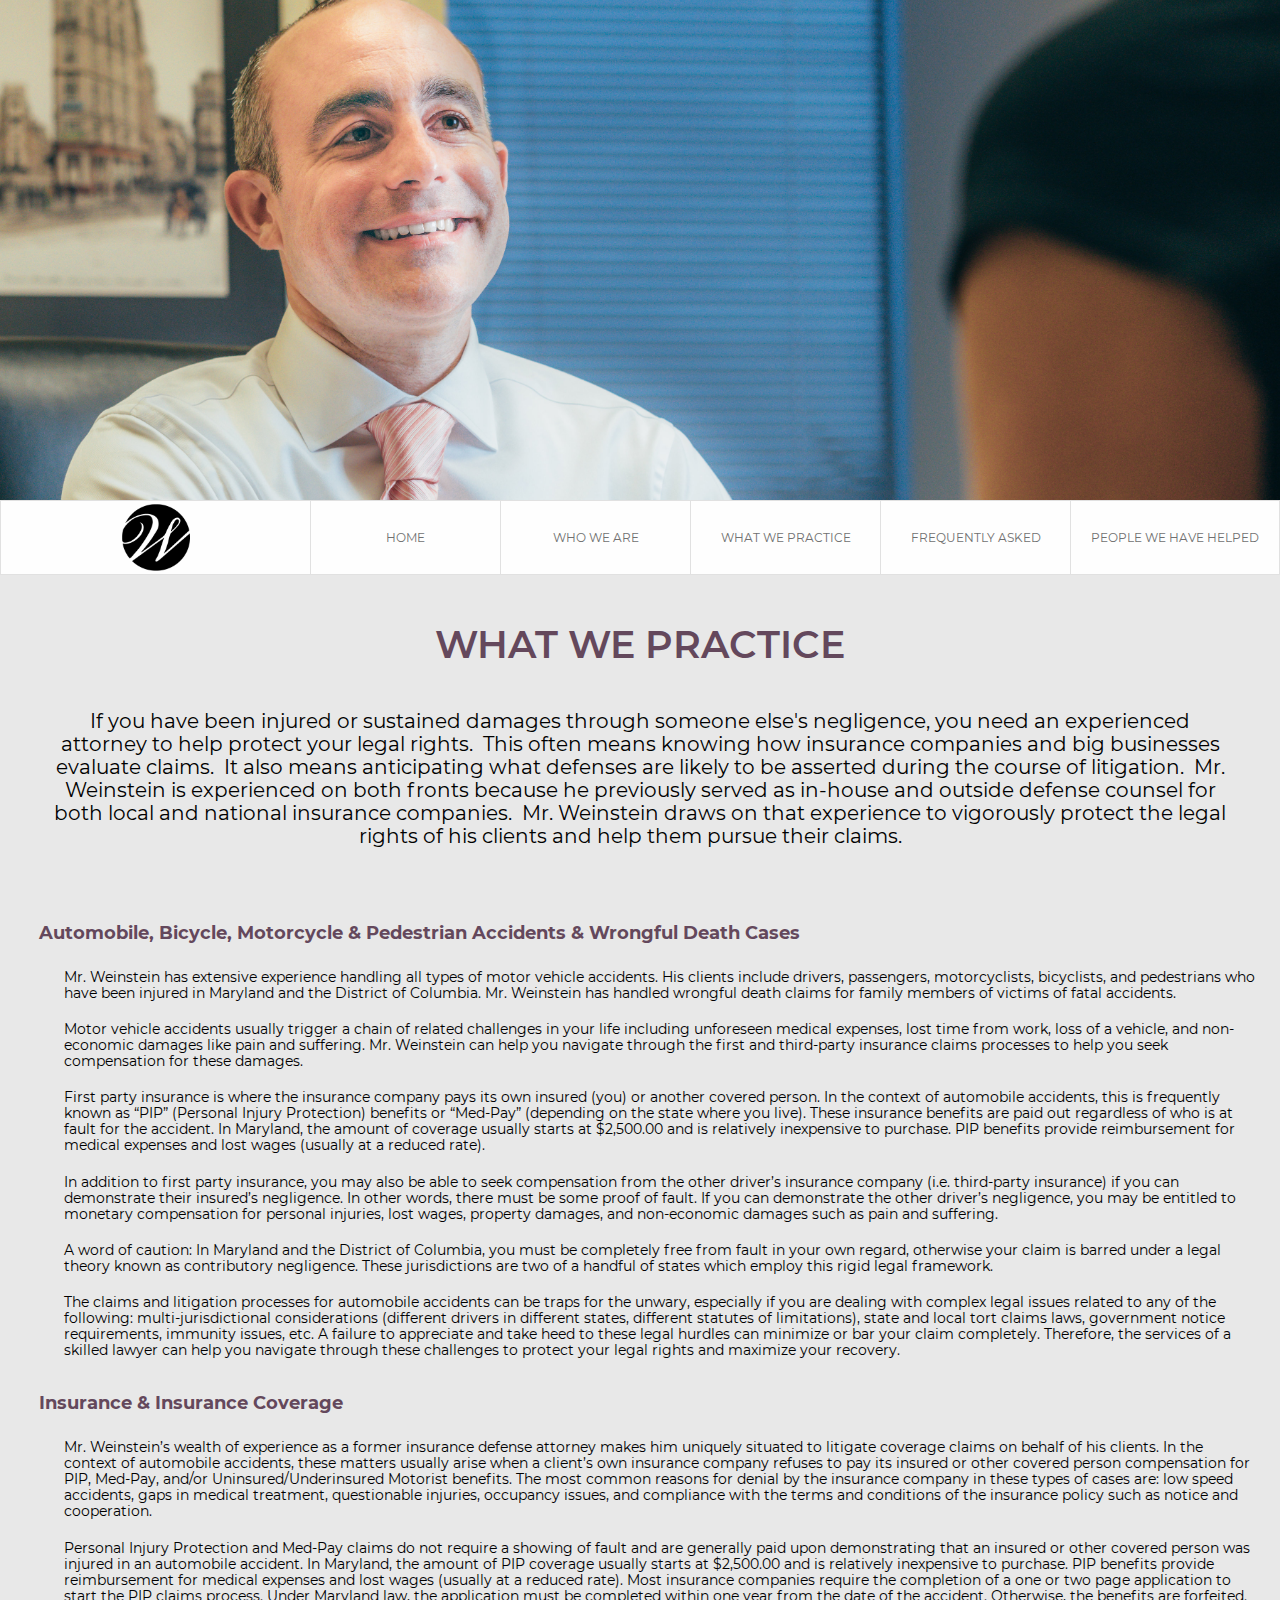
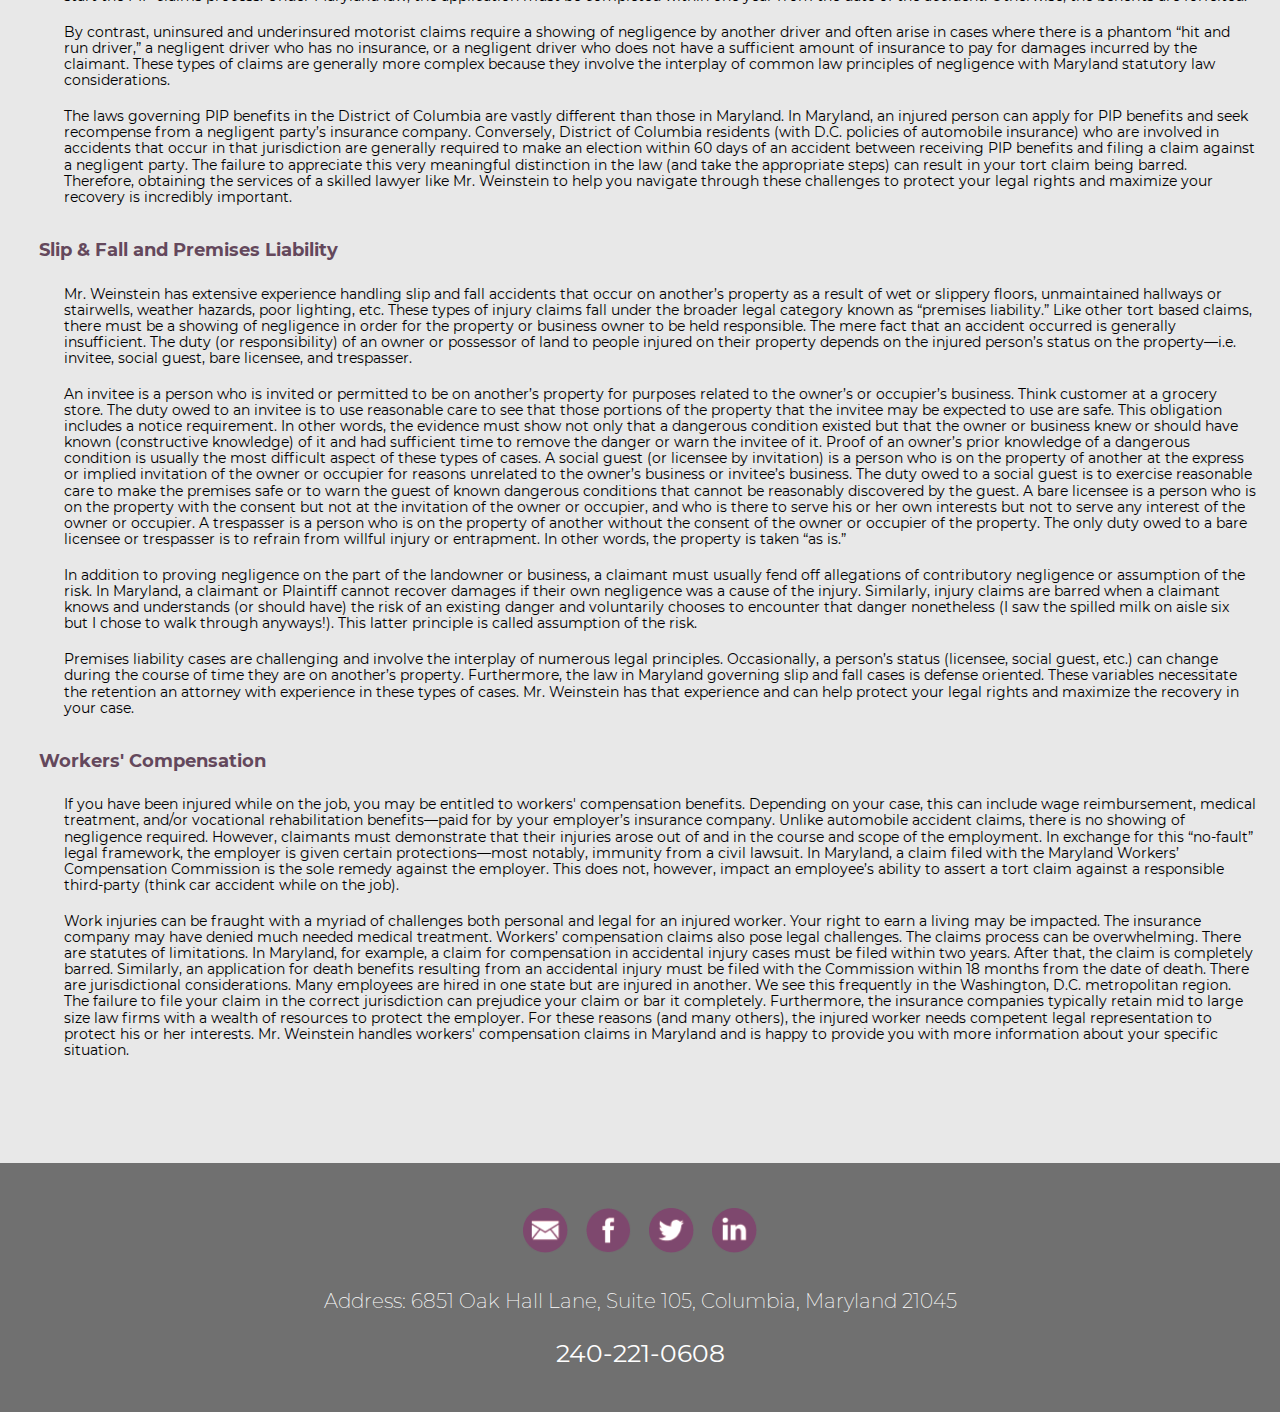
<file: what-we-practice.html>
<!doctype html>
<html>
<head>
      <title>Law</title>
  <meta name="description" content="" />

  <meta http-equiv="Content-Type" content="text/html; charset=utf-8">
  <meta http-equiv="x-ua-compatible" content="ie=edge">
  <meta name="viewport" content="width=device-width, initial-scale=1">

  <meta property="og:locale" content="en_US" />
  <meta property="og:type" content="website">
  <meta property="og:site_name" content="Law" />
  <meta property="og:url" content="reidweinsteinlaw.com">
  <meta property="og:title" content="reidweinsteinlaw.com">
  <meta property="og:image" content="reidweinsteinlaw.com/assets/img/BW-reid.jpg">
          

  <meta name="twitter:card" content="summary_large_image" />
  <meta name="twitter:description" content="" />
  <meta name="twitter:title" content="" />
  <meta name="twitter:site" content="" />
  <meta name="twitter:image" content="" />
  <meta name="twitter:creator" content="" />

  <!--&lt;!&ndash; Touch Icons - iOS and Android 2.1+ 180x180 pixels in size. &ndash;&gt;-->
  <!--<link rel="apple-touch-icon" href="../assets/img/icons/apple-touch-icon.png">-->

  <!--&lt;!&ndash; Firefox, Chrome, Safari, IE 11+ and Opera. 196x196 pixels in size. &ndash;&gt;-->
  <!--<link rel="icon" href="../assets/img/icons/favicon.ico">-->

<link href="css/common.4ff7971a.css" rel="stylesheet"></head>
<body>
    <section class="hero">
    <div class="Wallop Wallop--slide">
        <div id="carousel-target">

        </div>
    </div>
</section>
    <section class="navigation">
        <div class="mobile-nav">
            <div class="logo-wrapper">
                <a href="/">
                    <figure class="mobile-logo"></figure>
                </a>
            </div>
            <div class="hamburger-wrapper">
                <span id="hamburger" class="hamburger">
                    <figure><svg viewBox="5511 -74 33 18"><defs><style>.hamburger_svg__cls-1{fill:#5b5b8d}</style></defs><g id="hamburger_svg__Hamburger_Menue" data-name="Hamburger Menue" transform="translate(5185 -85)"><rect id="hamburger_svg__Rectangle_26" data-name="Rectangle 26" class="hamburger_svg__cls-1" width="33" height="4" rx="2" transform="translate(326 11)"/><rect id="hamburger_svg__Rectangle_27" data-name="Rectangle 27" class="hamburger_svg__cls-1" width="33" height="4" rx="2" transform="translate(326 18)"/><rect id="hamburger_svg__Rectangle_28" data-name="Rectangle 28" class="hamburger_svg__cls-1" width="33" height="4" rx="2" transform="translate(326 25)"/></g></svg></figure>
                </span>
                    <figure id="close-x" class="close-x"><svg viewBox="6586.418 8 26.163 26.163"><defs><style>.close-btn_svg__cls-1{fill:#5b5b8d}</style></defs><g id="close-btn_svg__X" transform="translate(6257)"><rect id="close-btn_svg__Rectangle_27" data-name="Rectangle 27" class="close-btn_svg__cls-1" width="33" height="4" rx="2" transform="rotate(45 156.467 405.058)"/><rect id="close-btn_svg__Rectangle_28" data-name="Rectangle 28" class="close-btn_svg__cls-1" width="33" height="4" rx="2" transform="rotate(-45 202.534 -381.976)"/></g></svg></figure>
            </div>
        </div>
        <nav id="nav">
            <a id="backNav" class="logo" href="/"><figure class="large"></figure><figure class="medium"></figure></a>
            <a href="/">Home</a>
            <a href="biographies.html" target="_blank">Who We Are</a>
            <a href="what-we-practice.html">What We Practice</a>
            <a href="FAQ.html">Frequently Asked</a>
            <a href="client-success.html">People We Have Helped</a>

            
        </nav>
    </section>
     
    <main>
        
        <section id="ProductBenefits" class="practice">
        
            <h1>
                WHAT WE PRACTICE    
            </h1>
            <p class="open-text">
                    If you have been injured or sustained damages through someone else's negligence, you need an experienced attorney to help protect your legal rights.  This often means knowing how insurance companies and big businesses evaluate claims.  It also means anticipating what defenses are likely to be asserted during the course of litigation.  Mr. Weinstein is experienced on both fronts because he previously served as in-house and outside defense counsel for both local and national insurance companies.  Mr. Weinstein draws on that experience to vigorously protect the legal rights of his clients and help them pursue their claims.    
            </p>
            <div>
                <!-- <div class="download-img d-1">
                </div> -->
                <p class="title">Automobile, Bicycle, Motorcycle &amp; Pedestrian Accidents &amp; Wrongful Death Cases
                        
                </p>
                <p class="title-bold">
                        Mr. Weinstein has extensive experience handling all types of motor vehicle accidents.  His clients include drivers, passengers, motorcyclists, bicyclists, and pedestrians who have been injured in Maryland and the District of Columbia.  Mr. Weinstein has handled wrongful death claims for family members of victims of fatal accidents.    
                </p>
                <p class="title-bold">
                        Motor vehicle accidents usually trigger a chain of related challenges in your life including unforeseen medical expenses, lost time from work, loss of a vehicle, and non-economic damages like pain and suffering.  Mr. Weinstein can help you navigate through the first and third-party insurance claims processes to help you seek compensation for these damages.
                </p>
                <p class="title-bold">
                        First party insurance is where the insurance company pays its own insured (you) or another covered person.  In the context of automobile accidents, this is frequently known as “PIP” (Personal Injury Protection) benefits or “Med-Pay” (depending on the state where you live).  These insurance benefits are paid out regardless of who is at fault for the accident.  In Maryland, the amount of coverage usually starts at $2,500.00 and is relatively inexpensive to purchase.  PIP benefits provide reimbursement for medical expenses and lost wages (usually at a reduced rate).     
                </p>
                <p class="title-bold">
                        In addition to first party insurance, you may also be able to seek compensation from the other driver’s insurance company (i.e. third-party insurance) if you can demonstrate their insured’s negligence.  In other words, there must be some proof of fault.  If you can demonstrate the other driver’s negligence, you may be entitled to monetary compensation for personal injuries, lost wages, property damages, and non-economic damages such as pain and suffering.                           
                </p>
                <p class="title-bold">
                        A word of caution: In Maryland and the District of Columbia, you must be completely free from fault in your own regard, otherwise your claim is barred under a legal theory known as contributory negligence.  These jurisdictions are two of a handful of states which employ this rigid legal framework.                            
                </p>
                <p class="title-bold">
                        The claims and litigation processes for automobile accidents can be traps for the unwary, especially if you are dealing with complex legal issues related to any of the following: multi-jurisdictional considerations (different drivers in different states, different statutes of limitations), state and local tort claims laws, government notice requirements, immunity issues, etc.  A failure to appreciate and take heed to these legal hurdles can minimize or bar your claim completely.  Therefore, the services of a skilled lawyer can help you navigate through these challenges to protect your legal rights and maximize your recovery.                          
                </p>
            </div>
            
            <div>
                <!-- <div class="download-img d-3">
                </div> -->
                <p class="title">Insurance &amp; Insurance Coverage
                    </p>
                <p class="title-bold">
                        ​Mr. Weinstein’s wealth of experience as a former insurance defense attorney makes him uniquely situated to litigate coverage claims on behalf of his clients.  In the context of automobile accidents, these matters usually arise when a client’s own insurance company refuses to pay its insured or other covered person compensation for PIP, Med-Pay, and/or Uninsured/Underinsured Motorist benefits.  The most common reasons for denial by the insurance company in these types of cases are: low speed accidents, gaps in medical treatment, questionable injuries, occupancy issues, and compliance with the terms and conditions of the insurance policy such as notice and cooperation.                            
                </p>
               
                <p class="title-bold">
                        Personal Injury Protection and Med-Pay claims do not require a showing of fault and are generally paid upon demonstrating that an insured or other covered person was injured in an automobile accident.  In Maryland, the amount of PIP coverage usually starts at $2,500.00 and is relatively inexpensive to purchase.  PIP benefits provide reimbursement for medical expenses and lost wages (usually at a reduced rate).  Most insurance companies require the completion of a one or two page application to start the PIP claims process.  Under Maryland law, the application must be completed within one year from the date of the accident.  Otherwise, the benefits are forfeited.                          
                </p>
                <p class="title-bold">
                        By contrast, uninsured and underinsured motorist claims require a showing of negligence by another driver and often arise in cases where there is a phantom “hit and run driver,” a negligent driver who has no insurance, or a negligent driver who does not have a sufficient amount of insurance to pay for damages incurred by the claimant.  These types of claims are generally more complex because they involve the interplay of common law principles of negligence with Maryland statutory law considerations. 
                </p>
                <p class="title-bold">
                        The laws governing PIP benefits in the District of Columbia are vastly different than those in Maryland.  In Maryland, an injured person can apply for PIP benefits and seek recompense from a negligent party’s insurance company.  Conversely, District of Columbia residents (with D.C. policies of automobile insurance) who are involved in accidents that occur in that jurisdiction are generally required to make an election within 60 days of an accident between receiving PIP benefits and filing a claim against a negligent party.  The failure to appreciate this very meaningful distinction in the law (and take the appropriate steps) can result in your tort claim being barred.  Therefore, obtaining the services of a skilled lawyer like Mr. Weinstein to help you navigate through these challenges to protect your legal rights and maximize your recovery is incredibly important.     
                </p>
            </div>
           
          
            <div>
                <!-- <div class="download-img d-4">
                </div> -->
                <p class="title">Slip &amp; Fall and Premises Liability </p>
                <p class="title-bold" >
                        ​Mr. Weinstein has extensive experience handling slip and fall accidents that occur on another’s property as a result of wet or slippery floors, unmaintained hallways or stairwells, weather hazards, poor lighting, etc.  These types of injury claims fall under the broader legal category known as “premises liability.”  Like other tort based claims, there must be a showing of negligence in order for the property or business owner to be held responsible.  The mere fact that an accident occurred is generally insufficient.  The duty (or responsibility) of an owner or possessor of land to people injured on their property depends on the injured person’s status on the property—i.e. invitee, social guest, bare licensee, and trespasser.  
                </p>
                <p class="title-bold" >
                        An invitee is a person who is invited or permitted to be on another’s property for purposes related to the owner’s or occupier’s business.  Think customer at a grocery store.  The duty owed to an invitee is to use reasonable care to see that those portions of the property that the invitee may be expected to use are safe.  This obligation includes a notice requirement.  In other words, the evidence must show not only that a dangerous condition existed but that the owner or business knew or should have known (constructive knowledge) of it and had sufficient time to remove the danger or warn the invitee of it.  Proof of an owner’s prior knowledge of a dangerous condition is usually the most difficult aspect of these types of cases.  A social guest (or licensee by invitation) is a person who is on the property of another at the express or implied invitation of the owner or occupier for reasons unrelated to the owner’s business or invitee’s business.  The duty owed to a social guest is to exercise reasonable care to make the premises safe or to warn the guest of known dangerous conditions that cannot be reasonably discovered by the guest.  A bare licensee is a person who is on the property with the consent but not at the invitation of the owner or occupier, and who is there to serve his or her own interests but not to serve any interest of the owner or occupier.  A trespasser is a person who is on the property of another without the consent of the owner or occupier of the property.  The only duty owed to a bare licensee or trespasser is to refrain from willful injury or entrapment.  In other words, the property is taken “as is.”      
                </p>
                <p class="title-bold" >
                        In addition to proving negligence on the part of the landowner or business, a claimant must usually fend off allegations of contributory negligence or assumption of the risk.  In Maryland, a claimant or Plaintiff cannot recover damages if their own negligence was a cause of the injury.  Similarly, injury claims are barred when a claimant knows and understands (or should have) the risk of an existing danger and voluntarily chooses to encounter that danger nonetheless (I saw the spilled milk on aisle six but I chose to walk through anyways!).  This latter principle is called assumption of the risk.    
                        
                </p>
                <p class="title-bold" >
                        Premises liability cases are challenging and involve the interplay of numerous legal principles.  Occasionally, a person’s status (licensee, social guest, etc.) can change during the course of time they are on another’s property.  Furthermore, the law in Maryland governing slip and fall cases is defense oriented. These variables necessitate the retention an attorney with experience in these types of cases.  Mr. Weinstein has that experience and can help protect your legal rights and maximize the recovery in your case.    
                </p>
                
            </div>
            <div>
                <!-- <div class="download-img d-2">
                </div> -->
                <p class="title">Workers' Compensation
                    </p>
                <p class="title-bold">
                        If you have been injured while on the job, you may be entitled to workers' compensation benefits. Depending on your case, this can include wage reimbursement, medical treatment, and/or vocational rehabilitation benefits—paid for by your employer’s insurance company.  Unlike automobile accident claims, there is no showing of negligence required.  However, claimants must demonstrate that their injuries arose out of and in the course and scope of the employment.  In exchange for this “no-fault” legal framework, the employer is given certain protections—most notably, immunity from a civil lawsuit.  In Maryland, a claim filed with the Maryland Workers’ Compensation Commission is the sole remedy against the employer.  This does not, however, impact an employee’s ability to assert a tort claim against a responsible third-party (think car accident while on the job).  
                        
                </p> 
                <p class="title-bold">
                        Work injuries can be fraught with a myriad of challenges both personal and legal for an injured worker.  Your right to earn a living may be impacted.  The insurance company may have denied much needed medical treatment.  Workers’ compensation claims also pose legal challenges.  The claims process can be overwhelming.  There are statutes of limitations.  In Maryland, for example, a claim for compensation in accidental injury cases must be filed within two years.  After that, the claim is completely barred.  Similarly, an application for death benefits resulting from an accidental injury must be filed with the Commission within 18 months from the date of death.  There are jurisdictional considerations.  Many employees are hired in one state but are injured in another.  We see this frequently in the Washington, D.C. metropolitan region.  The failure to file your claim in the correct jurisdiction can prejudice your claim or bar it completely.  Furthermore, the insurance companies typically retain mid to large size law firms with a wealth of resources to protect the employer.  For these reasons (and many others), the injured worker needs competent legal representation to protect his or her interests.  Mr. Weinstein handles workers' compensation claims in Maryland and is happy to provide you with more information about your specific situation.  
                        
                </p>
            </div>
        </section>
        <footer>
    <div>
        <div>
            <a href="mailto:rweinstein@reidweinsteinlaw.com" target="_blank" title="Share by Email"><img src="[data-uri]" alt="Email"></a>
            <a href="https://www.facebook.com/rmwlaw/" target="_blank" title="Share on Facebook"><img src="[data-uri]" alt="Facebook"></a>
            <a href="https://twitter.com/reidweinstein" target="_blank" title="Tweet on Twitter"><img src="[data-uri]" alt="Twitter"></a>
            <a href="https://www.linkedin.com/in/reid-weinstein-54483886/" target="_blank" title="Share on LinkedIn"><img src="[data-uri]" alt="LinkedIn"></a>
            
        </div>
        

        
    </div>
    <div>
        <p>Address:  6851 Oak Hall Lane, 
            
            Suite 105,
            
            Columbia, Maryland 21045
        </p>
        <a href="tel:+1-240-221-0608" target="_blank">
            ​240-221-0608
        </a>
    </div>
  
</footer>
    </main>
    
<script type="text/javascript" src="js/runtime.8159d16e.js"></script><script type="text/javascript" src="js/vendor.247129d8.js"></script><script type="text/javascript" src="js/common.4ff7971a.js"></script><script type="text/javascript" src="js/what-we-practice.c44f8547.js"></script></body>
</html>
</file>
